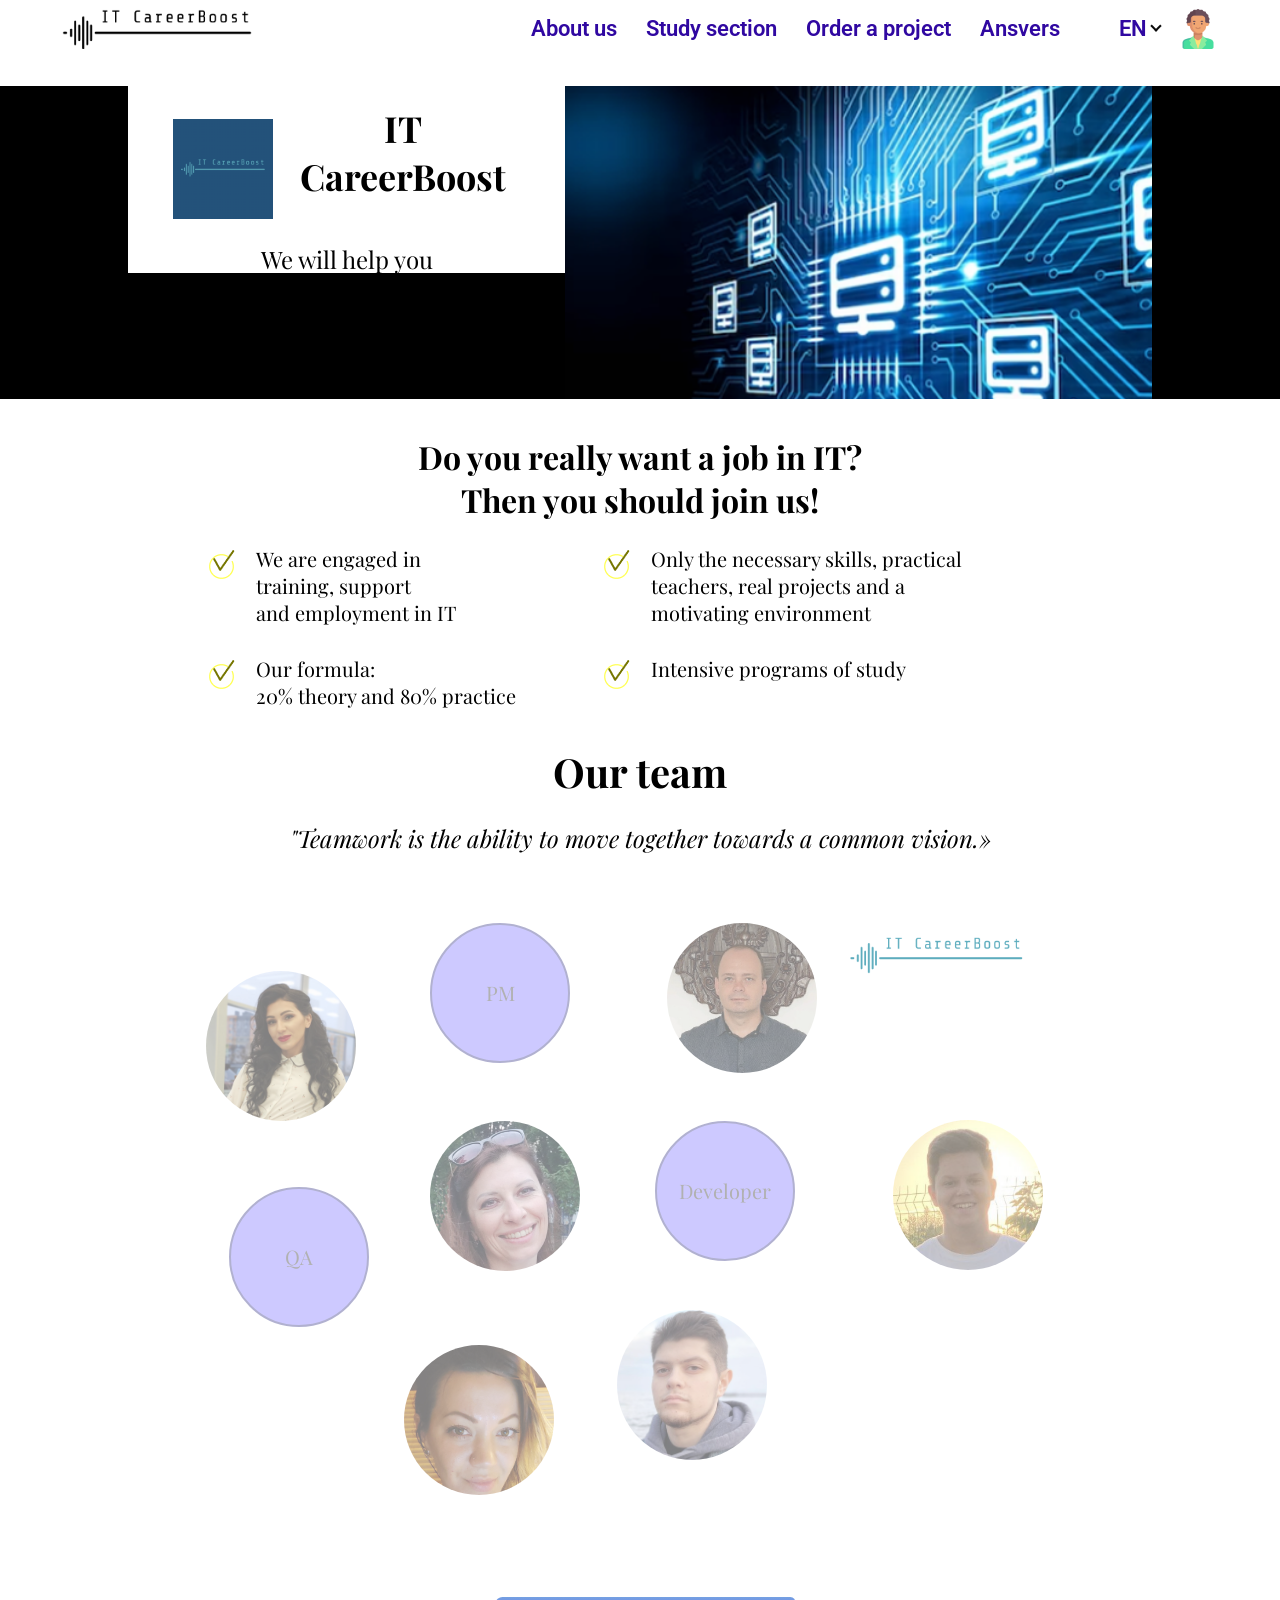
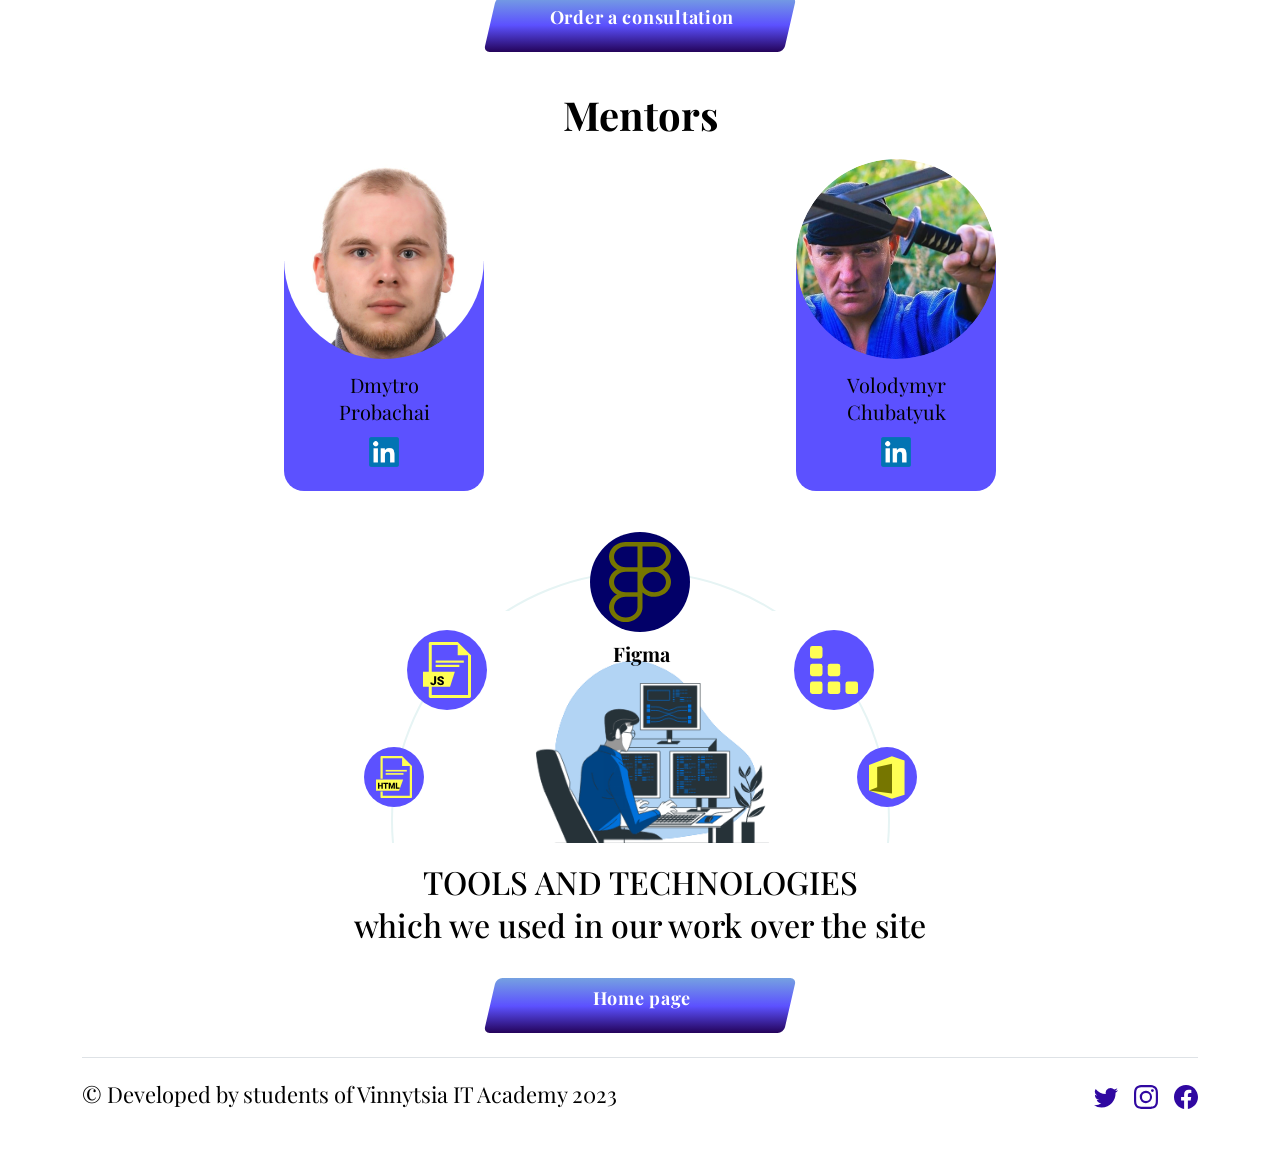
<file: developer-en.html>
<!DOCTYPE html>
<html lang="en">

<head>
    <meta charset="UTF-8">
    <meta http-equiv="X-UA-Compatible" content="IE=edge">
    <meta name="viewport" content="width=device-width, initial-scale=1.0">
    <title>It CareerBoost</title>
    <meta name="title" content="It Cluster project">
    <meta name="description"
        content="It Cluster project - об'єднуємо та готовимо ІТ команд для задоволення потреб локального ринку">
    <meta name="author" content="It Cluster project">
    <meta name="keywords" content="It, Cluster, project, ІТ, команди">
    <meta property="og:title" content="It Cluster project">
    <meta property="og:image" content="https://fromavdiivka.city">
    <meta property="og:description"
        content="It Cluster project - об'єднуємо та готовимо ІТ команд для задоволення потреб локального ринку">
    <meta property="og:type" content="website">
    <meta property="og:url" content="https://fromavdiivka.city">
    <link rel="canonical" href="https://fromavdiivka.city">
    <!-- favicon-laptop-desktop -->
    <link rel="icon" type="image/png" href="img/favicon.ico" sizes="32x32">
    <!-- favicon-mobile -->
    <link rel="icon" type="image/png" href="img/favicon.ico" sizes="16x16">
    <link rel="preconnect" href="https://fonts.googleapis.com">
    <link rel="preconnect" href="https://fonts.gstatic.com" crossorigin>
    <link
        href="https://fonts.googleapis.com/css2?family=Amatic+SC:wght@400;700&family=Open+Sans:wght@400;700&display=swap"
        rel="stylesheet">
    <link href="https://cdn.jsdelivr.net/npm/bootstrap@5.3.0/dist/css/bootstrap.min.css" rel="stylesheet"
        integrity="sha384-9ndCyUaIbzAi2FUVXJi0CjmCapSmO7SnpJef0486qhLnuZ2cdeRhO02iuK6FUUVM" crossorigin="anonymous">
    <link rel="stylesheet" href="css/developer.css">

    <link rel="preconnect" href="https://fonts.googleapis.com">
    <link rel="preconnect" href="https://fonts.gstatic.com" crossorigin>
    <link href="https://fonts.googleapis.com/css2?family=Playfair+Display&display=swap" rel="stylesheet">
    <link href="https://fonts.googleapis.com/css2?family=Montserrat&display=swap" rel="stylesheet">
    <link href="https://fonts.googleapis.com/css2?family=Playfair+Display:ital,wght@0,400;0,700;1,600&display=swap"
        rel="stylesheet">
    <link href="https://fonts.googleapis.com/css2?family=Montserrat:wght@400;600;700&display=swap" rel="stylesheet" />
    <link rel="stylesheet" href="css/animate.css">
    <link rel="stylesheet" href="css/component.css">
</head>

<body data-new-gr-c-s-check-loaded="14.1034.0" data-gr-ext-installed="">
    <main>
        <header class="header"></header>
        <!-- ----------LOGO---------- -->
        <section class="dev_logo_ALL">
            <div class="dev_logo_ALL-cont" id="header">
                <div class="dev_logo_container">
                    <div class="dev_logo_container-l">
                        <div class="dev_logo_blok">
                            <div class="dev_logo_zag-1">
                                <div class="m_logo_IT">
                                    <a href="https://itcluster.fromavdiivka.city/" target="_blank"><img
                                            src="img/logo45.png" alt="logo-IT"></a>
                                </div>
                                <span>IT CareerBoost</span>
                            </div>
                            <div class="dev_logo_zag-2">We will help you</div>
                        </div>
                        <div class="dev_anime-1"><img src="img/anume1.png" alt="anime"></div>
                    </div>
                    <div class="dev_anime-2"><img src="img/anume2.png" alt="anime"></div>
                </div>
            </div>
        </section>
        <div class="container_width">
            <!-- ----------IT---------- -->
            <section class="dev_IT_container">
                <div class="dev_IT-320">
                    <div class="dev_IT_zag wow fadeIn animated" data-wow-delay="0.2s"
                        style="visibility: visible; animation-delay: 0.2s; animation-name: fadeIn;">Do you really want a
                        job in IT? Then you should join us!</div>
                    <div class="dev_IT_container-text">
                        <div class="dev_IT_blok1">
                            <div class="dev_IT_container-text-1">
                                <div class="dev_IT_cont-t-img">
                                    <img class="wow fadeIn animated" data-wow-delay="1.2s" src="img/dev-circle.png"
                                        alt="img1"
                                        style="visibility: visible; animation-delay: 1.2s; animation-name: fadeIn;">
                                    <img class="dev_IT_cont-t-img1 wow fadeIn animated" data-wow-delay="0.9s"
                                        src="img/dev-line.png" alt="img2"
                                        style="visibility: visible; animation-delay: 0.9s; animation-name: fadeIn;">
                                </div>
                                <div class="dev_IT_cont-t-text wow fadeInLeft animated" data-wow-delay="0.5s"
                                    style="visibility: visible; animation-delay: 0.5s; animation-name: fadeInLeft;">We
                                    are engaged in <br> training, support <br> and employment in IT</div>
                            </div>
                            <div class="dev_IT_container-text-2">
                                <div class="dev_IT_cont-t-img">
                                    <img class="wow fadeIn animated" data-wow-delay="2.2s" src="img/dev-circle.png"
                                        alt="img1"
                                        style="visibility: visible; animation-delay: 2.2s; animation-name: fadeIn;">
                                    <img class="dev_IT_cont-t-img1 wow fadeIn animated" data-wow-delay="1.9s"
                                        src="img/dev-line.png" alt="img2"
                                        style="visibility: visible; animation-delay: 1.9s; animation-name: fadeIn;">
                                </div>
                                <div class="dev_IT_cont-t-text wow fadeInLeft animated" data-wow-delay="1.5s"
                                    style="visibility: visible; animation-delay: 1.5s; animation-name: fadeInLeft;">
                                    Only the necessary skills, practical teachers, real projects and a motivating
                                    environment
                                </div>
                            </div>
                        </div>
                        <div class="dev_IT_blok2">
                            <div class="dev_IT_container-text-3">
                                <div class="dev_IT_cont-t-img">
                                    <img class="wow fadeIn animated" data-wow-delay="3.2s" src="img/dev-circle.png"
                                        alt="img1"
                                        style="visibility: visible; animation-delay: 3.2s; animation-name: fadeIn;">
                                    <img class="dev_IT_cont-t-img1 wow fadeIn animated" data-wow-delay="2.9s"
                                        src="img/dev-line.png" alt="img2"
                                        style="visibility: visible; animation-delay: 2.9s; animation-name: fadeIn;">
                                </div>
                                <div class="dev_IT_cont-t-text wow fadeInLeft animated" data-wow-delay="2.5s"
                                    style="visibility: visible; animation-delay: 2.5s; animation-name: fadeInLeft;">Our
                                    formula: <br>20% theory and 80% practice</div>
                            </div>
                            <div class="dev_IT_container-text-4">
                                <div class="dev_IT_cont-t-img">
                                    <img class="wow fadeIn animated" data-wow-delay="4.2s" src="img/dev-circle.png"
                                        alt="img1"
                                        style="visibility: visible; animation-delay: 4.2s; animation-name: fadeIn;">
                                    <img class="dev_IT_cont-t-img1 wow fadeIn animated" data-wow-delay="3.9s"
                                        src="img/dev-line.png" alt="img2"
                                        style="visibility: visible; animation-delay: 3.9s; animation-name: fadeIn;">
                                </div>
                                <div class="dev_IT_cont-t-text wow fadeInLeft animated" data-wow-delay="3.5s"
                                    style="visibility: visible; animation-delay: 3.5s; animation-name: fadeInLeft;">
                                    Intensive programs of study</div>
                            </div>
                        </div>
                    </div>
                </div>
                <div class="dev_IT-1024">
                    <div class="dev_IT_zag wow fadeIn" data-wow-delay="0.2s"
                        style="visibility: visible; animation-delay: 0.2s; animation-name: fadeIn;">Do you really want a
                        job in IT? Then you should join us!</div>
                    <div class="dev_IT_container-text">
                        <div class="dev_IT_blok1">
                            <div class="dev_IT_container-text-1">
                                <div class="dev_IT_cont-t-img">
                                    <img class="wow fadeIn" data-wow-delay="1.2s" src="img/dev-circle.png" alt="img1"
                                        style="visibility: visible; animation-delay: 1.2s; animation-name: fadeIn;">
                                    <img class="dev_IT_cont-t-img1 wow fadeIn" data-wow-delay="0.9s"
                                        src="img/dev-line.png" alt="img2"
                                        style="visibility: visible; animation-delay: 0.9s; animation-name: fadeIn;">
                                </div>
                                <div class="dev_IT_cont-t-text wow fadeInLeft" data-wow-delay="0.5s"
                                    style="visibility: visible; animation-delay: 0.5s; animation-name: fadeInLeft;">We
                                    are engaged in <br>training, support <br class="">and employment in IT</div>
                            </div>
                            <div class="dev_IT_container-text-2">
                                <div class="dev_IT_cont-t-img">
                                    <img class="wow fadeIn" data-wow-delay="3.2s" src="img/dev-circle.png" alt="img1"
                                        style="visibility: visible; animation-delay: 3.2s; animation-name: fadeIn;">
                                    <img class="dev_IT_cont-t-img1 wow fadeIn" data-wow-delay="2.9s"
                                        src="img/dev-line.png" alt="img2"
                                        style="visibility: visible; animation-delay: 2.9s; animation-name: fadeIn;">
                                </div>
                                <div class="dev_IT_cont-t-text wow fadeInLeft" data-wow-delay="2.5s"
                                    style="visibility: visible; animation-delay: 2.5s; animation-name: fadeInLeft;">
                                    Only the necessary skills, practical teachers, real projects and a motivating
                                    environment
                                </div>
                            </div>
                        </div>
                        <div class="dev_IT_blok2">
                            <div class="dev_IT_container-text-3">
                                <div class="dev_IT_cont-t-img">
                                    <img class="wow fadeIn" data-wow-delay="2.2s" src="img/dev-circle.png" alt="img1"
                                        style="visibility: visible; animation-delay: 2.2s; animation-name: fadeIn;">
                                    <img class="dev_IT_cont-t-img1 wow fadeIn" data-wow-delay="1.9s"
                                        src="img/dev-line.png" alt="img2"
                                        style="visibility: visible; animation-delay: 1.9s; animation-name: fadeIn;">
                                </div>
                                <div class="dev_IT_cont-t-text wow fadeInLeft" data-wow-delay="1.5s"
                                    style="visibility: visible; animation-delay: 1.5s; animation-name: fadeInLeft;">Our
                                    formula: <br>20% theory and 80% practice</div>
                            </div>
                            <div class="dev_IT_container-text-4">
                                <div class="dev_IT_cont-t-img">
                                    <img class="wow fadeIn" data-wow-delay="4.2s" src="img/dev-circle.png" alt="img1"
                                        style="visibility: visible; animation-delay: 4.2s; animation-name: fadeIn;">
                                    <img class="dev_IT_cont-t-img1 wow fadeIn" data-wow-delay="3.9s"
                                        src="img/dev-line.png" alt="img2"
                                        style="visibility: visible; animation-delay: 3.9s; animation-name: fadeIn;">
                                </div>
                                <div class="dev_IT_cont-t-text wow fadeInLeft" data-wow-delay="3.5s"
                                    style="visibility: visible; animation-delay: 3.5s; animation-name: fadeInLeft;">
                                    Intensive programs of study</div>
                            </div>
                        </div>
                    </div>
                </div>
            </section>
            <!-- ----------TEAM---------- -->
            <section class="dev_Team_container">
                <div class="dev_Team_zag">Our team</div>
                <div class="dev_Team_zag1">"Teamwork is the ability to move together towards a common vision.»</div>
                <div class="dev_avtograf">
                    <div class="dev_Team_zag1-img"><img src="img/anume3.png" alt="anime"></div>
                </div>

                <div class="dev_Team_all dev_Team_320">
                    <div class="dev_Team_blok wow fadeInLeft animated" data-wow-delay="0.3s"
                        style="visibility: visible; animation-delay: 0.3s; animation-name: fadeInLeft;">
                        <div class="dev_Team-img"><img src="img/UliaKozachko.jpg" alt="anime"></div>
                        <div class="dev_Team-rec">
                            <div class="dev_Team-name">PM<div>Julia Kozachko</div>
                            </div>
                            <a class="dev_link" href="#" target="_blank"><img class="dev_Linkedin"
                                    src="img/dev-linkedin.png" alt="img"></a>
                        </div>
                    </div>

                    <div class="dev_Team_blok wow fadeInLeft animated" data-wow-delay="0.3s"
                        style="visibility: visible; animation-delay: 0.3s; animation-name: fadeInLeft;">
                        <div class="dev_Team-img"><img src="img/AnastasiaVoloshyna.jpg" alt="anime"></div>
                        <div class="dev_Team-rec">
                            <div class="dev_Team-name">QA engineer<div>Anastasia Voloshyna</div>
                            </div>
                            <a class="dev_link" href="https://www.linkedin.com/in/anastasiia-voloshyna-049151274/"
                                target="_blank"><img class="dev_Linkedin" src="img/dev-linkedin.png" alt="img"></a>
                        </div>
                    </div>
                    <div class="dev_Team_blok wow fadeInLeft animated" data-wow-delay="0.3s"
                        style="visibility: visible; animation-delay: 0.3s; animation-name: fadeInLeft;">
                        <div class="dev_Team-img"><img src="img/DenysYatsik.jpg" alt="anime"></div>
                        <div class="dev_Team-rec">
                            <div class="dev_Team-name">QA Engineer<div>Yatsyk Denys</div>
                            </div>
                            <a class="dev_link" href="https://www.linkedin.com/in/denys-yatsik-a21253248/"
                                target="_blank"><img class="dev_Linkedin" src="img/dev-linkedin.png" alt="img"></a>
                        </div>
                    </div>
                    <div class="dev_Team_blok wow fadeInLeft animated" data-wow-delay="0.3s"
                        style="visibility: visible; animation-delay: 0.3s; animation-name: fadeInLeft;">
                        <div class="dev_Team-img"><img src="img/KseniaBartash.jpg" alt="anime"></div>
                        <div class="dev_Team-rec">
                            <div class="dev_Team-name">Developer<div>Oksana Bartash</div>
                            </div>
                            <a class="dev_link" href="#" target="_blank"><img class="dev_Linkedin"
                                    src="img/dev-linkedin.png" alt="img"></a>
                        </div>
                    </div>
                    <div class="dev_Team_blok wow fadeInLeft animated" data-wow-delay="0.3s"
                        style="visibility: visible; animation-delay: 0.3s; animation-name: fadeInLeft;">
                        <div class="dev_Team-img"><img src="img/MaksMironov.PNG" alt="anime"></div>
                        <div class="dev_Team-rec">
                            <div class="dev_Team-name">Developer<div>Maksym Mironov</div>
                            </div>
                            <a class="dev_link" href="https://www.linkedin.com/in/maksym-myronov-38bb85284/"
                                target="_blank"><img class="dev_Linkedin" src="img/dev-linkedin.png" alt="img"></a>
                        </div>
                    </div>


                    <div class="dev_Team_blok wow fadeInLeft animated" data-wow-delay="0.3s"
                        style="visibility: visible; animation-delay: 0.3s; animation-name: fadeInLeft;">
                        <div class="dev_Team-img"><img src="img/OlexMeleshko.jpg" alt="anime"></div>
                        <div class="dev_Team-rec">
                            <div class="dev_Team-name">Developer<div>Oleksandr Meleshko</div>
                            </div>
                            <a class="dev_link" href="https://www.linkedin.com/in/alexmel83/" target="_blank"><img
                                    class="dev_Linkedin" src="img/dev-linkedin.png" alt="img"></a>
                        </div>
                    </div>
                    <div class="dev_Team_blok wow fadeInLeft animated" data-wow-delay="0.3s"
                        style="visibility: visible; animation-delay: 0.3s; animation-name: fadeInLeft;">
                        <div class="dev_Team-img"><img src="img/MaksMironov.PNG" alt="anime"></div>
                        <div class="dev_Team-rec">
                            <div class="dev_Team-name">Developer<div>Myronov Maxim</div>
                            </div>
                            <a class="dev_link" href="https://www.linkedin.com/in/maksym-myronov-38bb85284/"
                                target="_blank"><img class="dev_Linkedin" src="img/dev-linkedin.png" alt="img"></a>
                        </div>
                    </div>

                </div>

                <div class="dev_Team_all dev_Team_1024">
                    <span id="team-1" class="dev_circle-photo dev-1 wow fadeInUp" data-wow-delay="0.3s" data-href="dev"
                        style="visibility: visible; animation-delay: 0.3s; animation-name: fadeInUp; opacity: 0.5;"></span>
                    <div class="dev_Team-rec dev_Team-rec-1">
                        <div class="dev_Team-name">PM<div>Julia Kozachko</div>
                        </div>
                        <a class="dev_link1" href="#" target="_blank"><img class="dev_Linkedin"
                                src="img/dev-linkedin.png" alt="img"></a>
                    </div>
                    <span id="des" class="dev_circle-text dev-12 wow fadeInUp" data-wow-delay="0.3s"
                        style="visibility: visible; animation-delay: 0.3s; animation-name: fadeInUp;"><span>PM
                        </span></span>
                    <span id="team-2" class="dev_circle-photo dev-2 wow fadeInUp" data-wow-delay="0.3s" data-href="dev"
                        style="visibility: visible; animation-delay: 0.3s; animation-name: fadeInUp; opacity: 0.5;"></span>
                    <div class="dev_Team-rec dev_Team-rec-2">
                        <div class="dev_Team-name">Developer <br>Team Lead<div>Oleksandr Meleshko</div>
                        </div>
                        <a class="dev_link1" href="https://www.linkedin.com/in/alexmel83/" target="_blank"><img
                                class="dev_Linkedin" src="img/dev-linkedin.png" alt="img"></a>
                    </div>
                    <span id="team-3" class="dev_circle-photo dev-3 wow fadeInUp" data-wow-delay="0.3s" data-href="dev"
                        style="visibility: visible; animation-delay: 0.3s; animation-name: fadeInUp; opacity: 0.5;"></span>

                    <span id="team-4" class="dev_circle-photo dev-4 wow fadeInUp" data-wow-delay="0.3s" data-href="dev"
                        style="visibility: visible; animation-delay: 0.3s; animation-name: fadeInUp; opacity: 0.5;"></span>
                    <div class="dev_Team-rec dev_Team-rec-4">
                        <div class="dev_Team-name">Developer<div>Myronov Maxim</div>
                        </div>
                        <a class="dev_link1" href="https://www.linkedin.com/in/maksym-myronov-38bb85284/"
                            target="_blank"><img class="dev_Linkedin" src="img/dev-linkedin.png" alt="img"></a>
                    </div>
                    <span id="QA" class="dev_circle-text dev-10 wow fadeInUp" data-wow-delay="0.3s"
                        style="visibility: visible; animation-delay: 0.3s; animation-name: fadeInUp; opacity: 0.3;">QA</span>
                    <span id="team-5" class="dev_circle-photo dev-5 wow fadeInUp" data-wow-delay="0.3s" data-href="dev"
                        style="visibility: visible; animation-delay: 0.3s; animation-name: fadeInUp; opacity: 0.5;"></span>
                    <div class="dev_Team-rec dev_Team-rec-5">
                        <div class="dev_Team-name">Developer<div>Oksana Bartash</div>
                        </div>
                        <a class="dev_link1" href="#" target="_blank"><img class="dev_Linkedin"
                                src="img/dev-linkedin.png" alt="img"></a>
                    </div>
                    <span id="dev" class="dev_circle-text dev-11 wow fadeInUp" data-wow-delay="0.3s"
                        style="visibility: visible; animation-delay: 0.3s; animation-name: fadeInUp; opacity: 0.3;">Developer</span>
                    <span id="team-6" class="dev_circle-photo dev-6 wow fadeInUp" data-wow-delay="0.3s" data-href="dev"
                        style="visibility: visible; animation-delay: 0.3s; animation-name: fadeInUp; opacity: 0.5;"></span>
                    <div class="dev_Team-rec dev_Team-rec-6">
                        <div class="dev_Team-name">QA engineer<div>Anastasia Voloshyna</div>
                        </div>
                        <a class="dev_link1" href="https://www.linkedin.com/in/anastasiia-voloshyna-049151274/"
                            target="_blank"><img class="dev_Linkedin" src="img/dev-linkedin.png" alt="img"></a>
                    </div>
                    <span id="team-7" class="dev_circle-photo dev-7 wow fadeInUp" data-wow-delay="0.3s" data-href="dev"
                        value="des"
                        style="visibility: visible; animation-delay: 0.3s; animation-name: fadeInUp; opacity: 0.5;"></span>

                    <span id="team-8" class="dev_circle-photo dev-8 wow fadeInUp" data-wow-delay="0.3s" data-href="dev"
                        style="visibility: visible; animation-delay: 0.3s; animation-name: fadeInUp; opacity: 0.5;"></span>
                    <div class="dev_Team-rec dev_Team-rec-8">
                        <div class="dev_Team-name">QA Engineer<div>Yatsyk Denys</div>
                        </div>
                        <a class="dev_link1" href="https://www.linkedin.com/in/denys-yatsik-a21253248/"
                            target="_blank"><img class="dev_Linkedin" src="img/dev-linkedin.png" alt="img"></a>
                    </div>
                    <span id="team-9" class="dev_circle-photo dev-9 wow fadeInUp" data-wow-delay="0.3s" data-href="dev"
                        style="visibility: visible; animation-delay: 0.3s; animation-name: fadeInUp; opacity: 0.5;"></span>
                    <div class="dev_Team-rec dev_Team-rec-9">
                        <div class="dev_Team-name">Developer<div>Maksym Mironov</div>
                        </div>
                        <a class="dev_link1" href="https://www.linkedin.com/in/denys-yatsik-a21253248/"
                            target="_blank"><img class="dev_Linkedin" src="img/dev-linkedin.png" alt="img"></a>
                    </div>
                </div>

                <div class="dev_Team_button_all">
                    <a class="button_Team_dev .btn-primary get-offer"
                        href="https://docs.google.com/forms/d/e/1FAIpQLSfHnq7BpNh56usPNMw54poaw5nve-sEINkJo6DNdstXqQPwTw/viewform"
                        target="_blank">
                        <p>Order a consultation</p>
                    </a>
                </div>
            </section>
            <!-- ----------MENTOR---------- -->
            <section class="dev_Mentor_container">
                <div class="dev_Mentor_zag">Mentors</div>

                <div class="dev_Mentor_All Mentor_1024">

                    <div class="dev_Mentor_blok">
                        <div class="dev_Mentor-img"><img src="img/DmitroProbachay.jpg" alt="anime"></div>
                        <div class="dev_Mentor-rec">
                            <div class="dev_Mentor-name">Dmytro Probachai</div>
                            <a class="dev_link" href="#" target="_blank"><img class="dev_Linkedin"
                                    src="img/LinkedIn_logo_initials.png" alt="img"></a>
                        </div>
                    </div>
                    <div class="dev_Mentor_blok">
                        <div class="dev_Mentor-img"><img src="img/Vova.png" alt="anime"></div>
                        <div class="dev_Mentor-rec">
                            <div class="dev_Mentor-name">Volodymyr Chubatyuk</div>
                            <a class="dev_link" href="https://www.linkedin.com/in/volodymyr-chubatiuk-9594702b/"
                                target="_blank"><img class="dev_Linkedin" src="img/LinkedIn_logo_initials.png"
                                    alt="img"></a>
                        </div>
                    </div>

                </div>

            </section>
            <!-- ----------TEXNO---------- -->
            <section class="dev_Texno">
                <div class="dev_tehno-all">
                    <span id="devTeh1" class="dev_tehno_bl-all dev_tehno_bl-1 -none"
                        style="margin-top: 360px; margin-left: 710px;"><img src="img/T1.svg" alt="t-1"></span>
                    <span id="devTeh2" class="dev_tehno_bl-all dev_tehno_bl-2 -none"
                        style="margin-top: 440px; margin-left: 600px;"><img src="img/T2.svg" alt="t-2"></span>
                    <span id="devTeh3" class="dev_tehno_bl-all dev_tehno_bl-3 -none"
                        style="margin-top: 440px; margin-left: 360px;"><img src="img/T3.svg" alt="t-3"></span>
                    <span id="devTeh4" class="dev_tehno_bl-all dev_tehno_bl-4 -none"
                        style="margin-top: 360px; margin-left: 260px;"><img src="img/T4.svg" alt="t-4"></span>
                    <span id="devTeh5" class="dev_tehno_bl-all dev_tehno_bl-5"
                        style="margin-top: 215px; margin-left: 236px;"><img src="img/T5.svg" alt="t-5"></span>
                    <span id="devTeh6" class="dev_tehno_bl-all dev_tehno_bl-6 -prev"
                        style="margin-top: 98px; margin-left: 279px;"><img src="img/T6.svg" alt="t-6"></span>
                    <span id="devTeh7" class="dev_tehno_bl-all dev_tehno_bl-7 -active"
                        style="margin-top: 0px; margin-left: 462px;"><img src="img/T7-active.svg" alt="t-7"></span>
                    <span id="devTeh8" class="dev_tehno_bl-all dev_tehno_bl-8 -next"
                        style="margin-top: 98px; margin-left: 666px;"><img src="img/T8.svg" alt="t-8"></span>
                    <span id="devTeh9" class="dev_tehno_bl-all dev_tehno_bl-9"
                        style="margin-top: 215px; margin-left: 729px;"><img src="img/T9.svg" alt="t-9"></span>
                </div>
                <div class="dev_texno_circle">
                    <span class="dev_texno_text-all -active">Figma</span>
                    <div class="dev_texno_anime"><img src="img/dev-anime-3.1.gif" alt="anime"></div>
                </div>
            </section>
            <!-- ----------TEXNO zag---------- -->
            <section class="dev_tehno_zag">
                <div class="dev_tehno_zag-text">TOOLS AND TECHNOLOGIES <br>which we used in our work <span
                        class="dev_tehno_zag-text-span">over the site</span></div>
            </section>
            <section class="dev_button_all .btn-primary">
                <a class="button_dev get-offer" href="index.html">
                    <p>Home page</p>
                </a>
            </section>
        </div>
        <div class="container">
            <footer class="footer"></footer>
        </div>
    </main>

    <script src="js/wow.min.js"></script>
    <script>new WOW().init();</script>
    <script src="https://code.jquery.com/jquery-3.6.0.min.js"></script>
    <script src="https://cdn.jsdelivr.net/npm/bootstrap@5.3.0/dist/js/bootstrap.bundle.min.js"
        integrity="sha384-geWF76RCwLtnZ8qwWowPQNguL3RmwHVBC9FhGdlKrxdiJJigb/j/68SIy3Te4Bkz"
        crossorigin="anonymous"></script>
    <script defer="" src="js/developer.js"></script>
    <script src="js/component.js"></script>



</body>

</html>
</file>
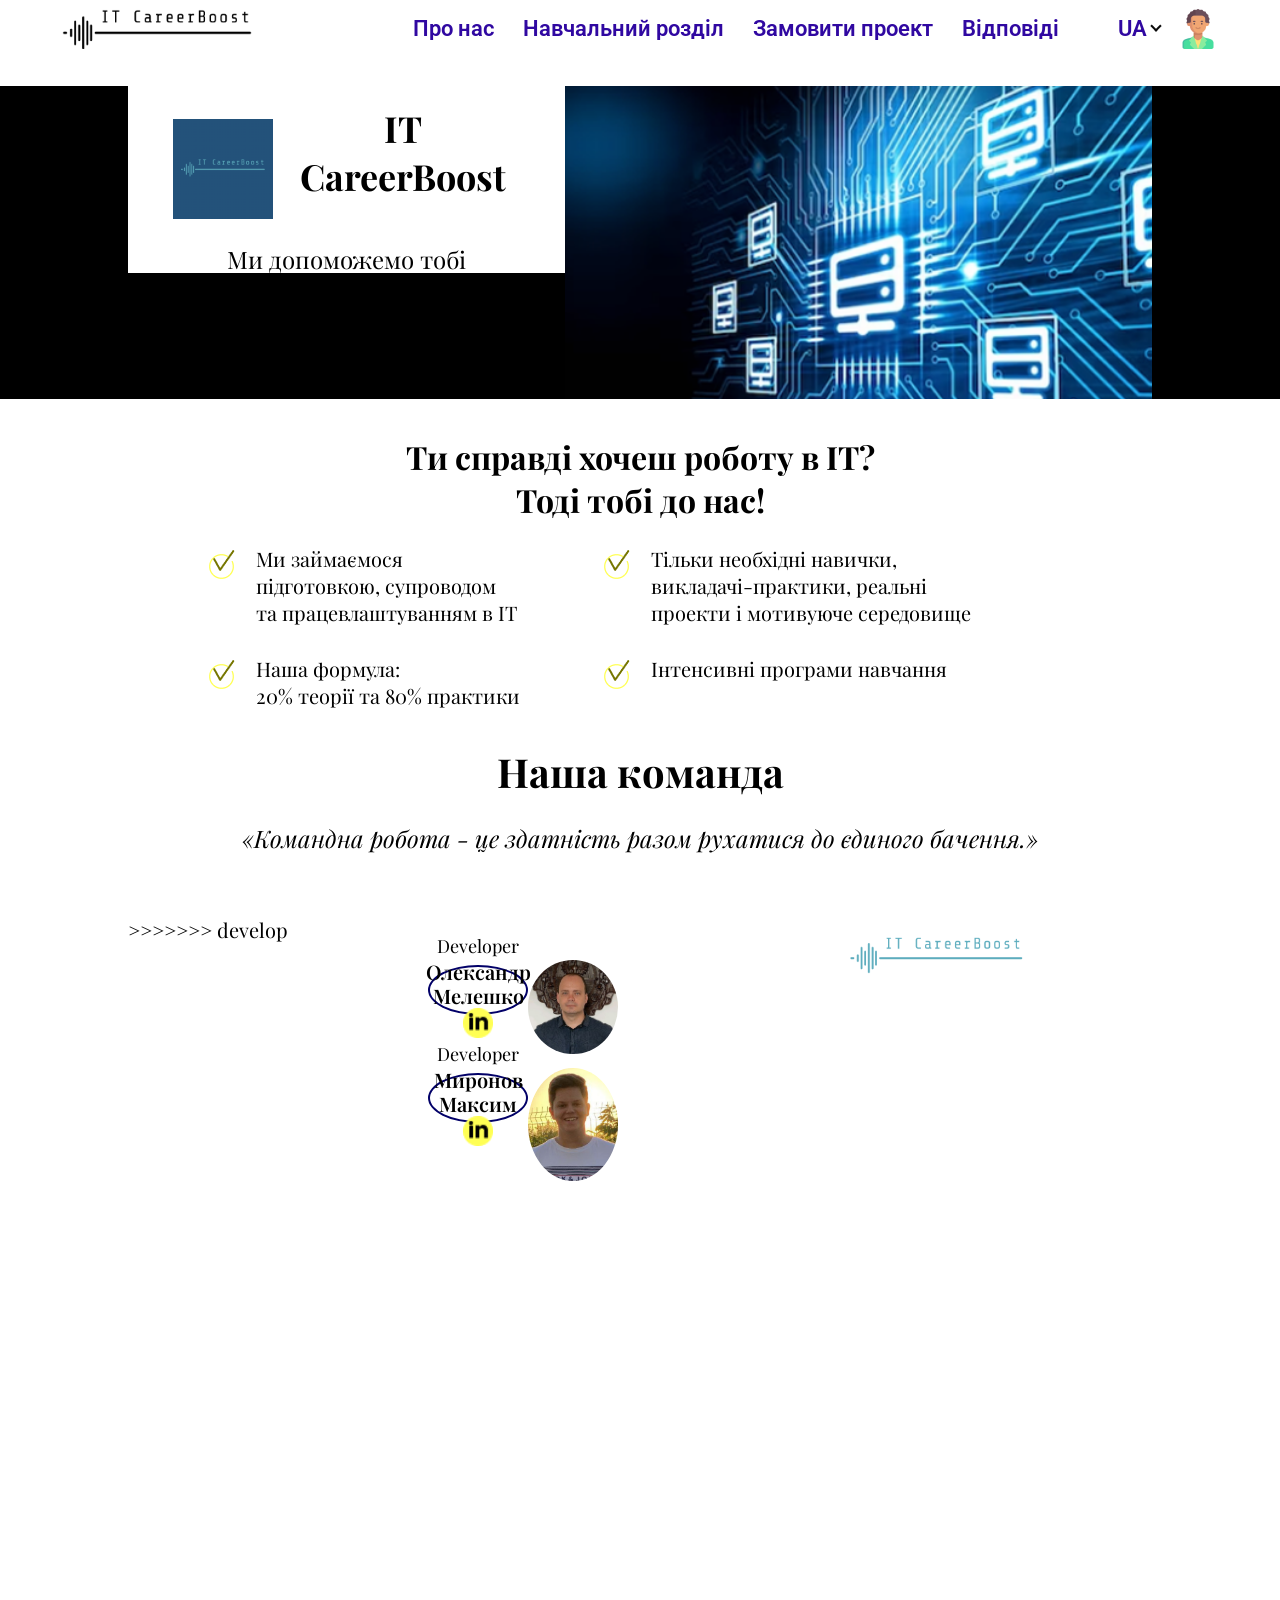
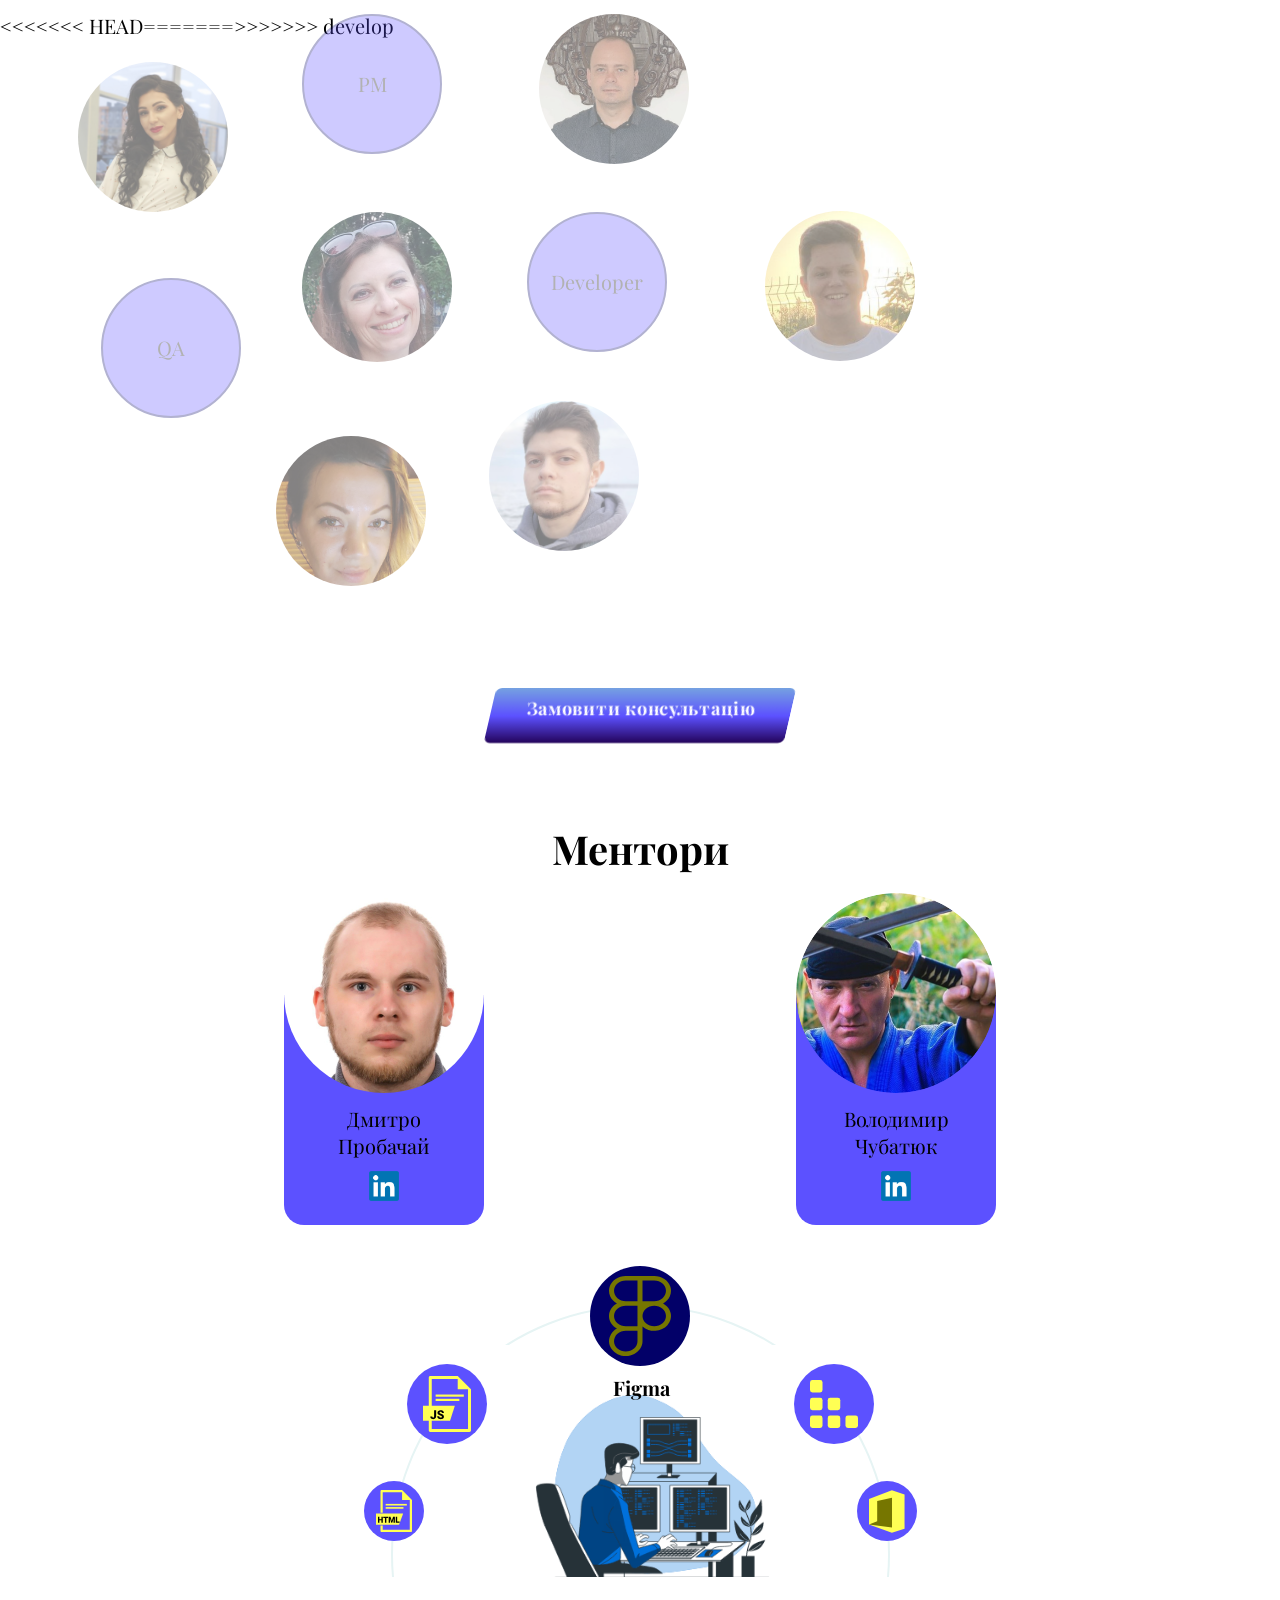
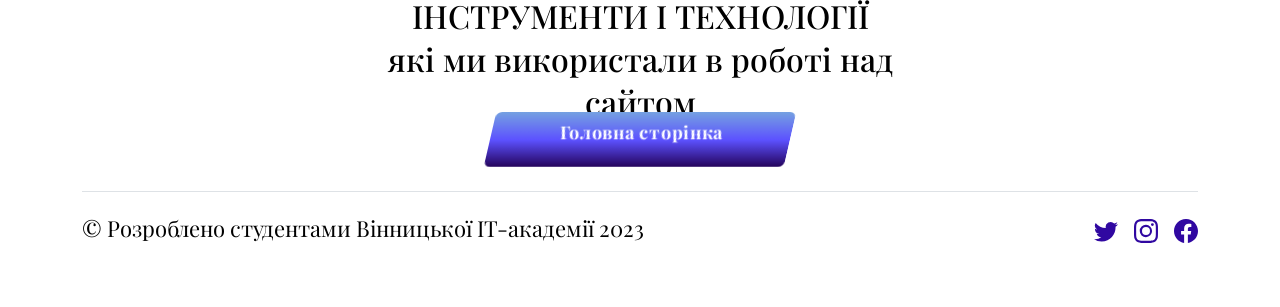
<file: developer.html>
<!DOCTYPE html>
<html lang="en">

<head>
    <meta charset="UTF-8">
    <meta http-equiv="X-UA-Compatible" content="IE=edge">
    <meta name="viewport" content="width=device-width, initial-scale=1.0">
    <title>It CareerBoost</title>
    <meta name="title" content="It Cluster project">
    <meta name="description"
        content="It Cluster project - об'єднуємо та готовимо ІТ команд для задоволення потреб локального ринку">
    <meta name="author" content="It Cluster project">
    <meta name="keywords" content="It, Cluster, project, ІТ, команди">
    <meta property="og:title" content="It Cluster project">
    <meta property="og:image" content="https://fromavdiivka.city">
    <meta property="og:description"
        content="It Cluster project - об'єднуємо та готовимо ІТ команд для задоволення потреб локального ринку">
    <meta property="og:type" content="website">
    <meta property="og:url" content="https://fromavdiivka.city">
    <link rel="canonical" href="https://fromavdiivka.city">
    <!-- favicon-laptop-desktop -->
    <link rel="icon" type="image/png" href="img/favicon.ico" sizes="32x32">
    <!-- favicon-mobile -->
    <link rel="icon" type="image/png" href="img/favicon.ico" sizes="16x16">
    <link rel="preconnect" href="https://fonts.googleapis.com">
    <link rel="preconnect" href="https://fonts.gstatic.com" crossorigin>
    <link
        href="https://fonts.googleapis.com/css2?family=Amatic+SC:wght@400;700&family=Open+Sans:wght@400;700&display=swap"
        rel="stylesheet">
    <link href="https://cdn.jsdelivr.net/npm/bootstrap@5.3.0/dist/css/bootstrap.min.css" rel="stylesheet"
        integrity="sha384-9ndCyUaIbzAi2FUVXJi0CjmCapSmO7SnpJef0486qhLnuZ2cdeRhO02iuK6FUUVM" crossorigin="anonymous">
    <link rel="stylesheet" href="css/developer.css">

    <link rel="preconnect" href="https://fonts.googleapis.com">
    <link rel="preconnect" href="https://fonts.gstatic.com" crossorigin>
    <link href="https://fonts.googleapis.com/css2?family=Playfair+Display&display=swap" rel="stylesheet">
    <link href="https://fonts.googleapis.com/css2?family=Montserrat&display=swap" rel="stylesheet">
    <link href="https://fonts.googleapis.com/css2?family=Playfair+Display:ital,wght@0,400;0,700;1,600&display=swap"
        rel="stylesheet">
    <link href="https://fonts.googleapis.com/css2?family=Montserrat:wght@400;600;700&display=swap" rel="stylesheet" />
    <link rel="stylesheet" href="css/animate.css">
    <link rel="stylesheet" href="css/component.css">
</head>

<body data-new-gr-c-s-check-loaded="14.1034.0" data-gr-ext-installed="">
    <main>
        <header class="header"></header>
        <!-- ----------LOGO---------- -->
        <section class="dev_logo_ALL">
            <div class="dev_logo_ALL-cont" id="header">
                <div class="dev_logo_container">
                    <div class="dev_logo_container-l">
                        <div class="dev_logo_blok">
                            <div class="dev_logo_zag-1">
                                <div class="m_logo_IT">
                                    <a href="https://itcluster.fromavdiivka.city/" target="_blank"><img
                                            src="img/logo45.png" alt="logo-IT"></a>
                                </div>
                                <span>IT CareerBoost</span>
                            </div>
                            <div class="dev_logo_zag-2">Ми допоможемо тобі</div>
                        </div>
                        <div class="dev_anime-1"><img src="img/anume1.png" alt="anime"></div>
                    </div>
                    <div class="dev_anime-2"><img src="img/anume2.png" alt="anime"></div>
                </div>
            </div>
        </section>
        <div class="container_width">
            <!-- ----------IT---------- -->
            <section class="dev_IT_container">
                <div class="dev_IT-320">
                    <div class="dev_IT_zag wow fadeIn animated" data-wow-delay="0.2s"
                        style="visibility: visible; animation-delay: 0.2s; animation-name: fadeIn;">Ти справді хочеш
                        роботу в ІТ? Тоді тобі до нас!</div>
                    <div class="dev_IT_container-text">
                        <div class="dev_IT_blok1">
                            <div class="dev_IT_container-text-1">
                                <div class="dev_IT_cont-t-img">
                                    <img class="wow fadeIn animated" data-wow-delay="1.2s" src="img/dev-circle.png"
                                        alt="img1"
                                        style="visibility: visible; animation-delay: 1.2s; animation-name: fadeIn;">
                                    <img class="dev_IT_cont-t-img1 wow fadeIn animated" data-wow-delay="0.9s"
                                        src="img/dev-line.png" alt="img2"
                                        style="visibility: visible; animation-delay: 0.9s; animation-name: fadeIn;">
                                </div>
                                <div class="dev_IT_cont-t-text wow fadeInLeft animated" data-wow-delay="0.5s"
                                    style="visibility: visible; animation-delay: 0.5s; animation-name: fadeInLeft;">Ми
                                    займаємося <br>підготовкою, супроводом <br>та працевлаштуванням в ІТ</div>
                            </div>
                            <div class="dev_IT_container-text-2">
                                <div class="dev_IT_cont-t-img">
                                    <img class="wow fadeIn animated" data-wow-delay="2.2s" src="img/dev-circle.png"
                                        alt="img1"
                                        style="visibility: visible; animation-delay: 2.2s; animation-name: fadeIn;">
                                    <img class="dev_IT_cont-t-img1 wow fadeIn animated" data-wow-delay="1.9s"
                                        src="img/dev-line.png" alt="img2"
                                        style="visibility: visible; animation-delay: 1.9s; animation-name: fadeIn;">
                                </div>
                                <div class="dev_IT_cont-t-text wow fadeInLeft animated" data-wow-delay="1.5s"
                                    style="visibility: visible; animation-delay: 1.5s; animation-name: fadeInLeft;">
                                    Тільки необхідні навички, викладачі-практики, реальні проекти і мотивуюче середовище
                                </div>
                            </div>
                        </div>
                        <div class="dev_IT_blok2">
                            <div class="dev_IT_container-text-3">
                                <div class="dev_IT_cont-t-img">
                                    <img class="wow fadeIn animated" data-wow-delay="3.2s" src="img/dev-circle.png"
                                        alt="img1"
                                        style="visibility: visible; animation-delay: 3.2s; animation-name: fadeIn;">
                                    <img class="dev_IT_cont-t-img1 wow fadeIn animated" data-wow-delay="2.9s"
                                        src="img/dev-line.png" alt="img2"
                                        style="visibility: visible; animation-delay: 2.9s; animation-name: fadeIn;">
                                </div>
                                <div class="dev_IT_cont-t-text wow fadeInLeft animated" data-wow-delay="2.5s"
                                    style="visibility: visible; animation-delay: 2.5s; animation-name: fadeInLeft;">Наша
                                    формула: <br>20% теорії та 80% практики</div>
                            </div>
                            <div class="dev_IT_container-text-4">
                                <div class="dev_IT_cont-t-img">
                                    <img class="wow fadeIn animated" data-wow-delay="4.2s" src="img/dev-circle.png"
                                        alt="img1"
                                        style="visibility: visible; animation-delay: 4.2s; animation-name: fadeIn;">
                                    <img class="dev_IT_cont-t-img1 wow fadeIn animated" data-wow-delay="3.9s"
                                        src="img/dev-line.png" alt="img2"
                                        style="visibility: visible; animation-delay: 3.9s; animation-name: fadeIn;">
                                </div>
                                <div class="dev_IT_cont-t-text wow fadeInLeft animated" data-wow-delay="3.5s"
                                    style="visibility: visible; animation-delay: 3.5s; animation-name: fadeInLeft;">
                                    Інтенсивні програми навчання</div>
                            </div>
                        </div>
                    </div>
                </div>
                <div class="dev_IT-1024">
                    <div class="dev_IT_zag wow fadeIn" data-wow-delay="0.2s"
                        style="visibility: visible; animation-delay: 0.2s; animation-name: fadeIn;">Ти справді хочеш
                        роботу в ІТ? Тоді тобі до нас!</div>
                    <div class="dev_IT_container-text">
                        <div class="dev_IT_blok1">
                            <div class="dev_IT_container-text-1">
                                <div class="dev_IT_cont-t-img">
                                    <img class="wow fadeIn" data-wow-delay="1.2s" src="img/dev-circle.png" alt="img1"
                                        style="visibility: visible; animation-delay: 1.2s; animation-name: fadeIn;">
                                    <img class="dev_IT_cont-t-img1 wow fadeIn" data-wow-delay="0.9s"
                                        src="img/dev-line.png" alt="img2"
                                        style="visibility: visible; animation-delay: 0.9s; animation-name: fadeIn;">
                                </div>
                                <div class="dev_IT_cont-t-text wow fadeInLeft" data-wow-delay="0.5s"
                                    style="visibility: visible; animation-delay: 0.5s; animation-name: fadeInLeft;">Ми
                                    займаємося <br>підготовкою, супроводом <br class="">та працевлаштуванням в ІТ</div>
                            </div>
                            <div class="dev_IT_container-text-2">
                                <div class="dev_IT_cont-t-img">
                                    <img class="wow fadeIn" data-wow-delay="3.2s" src="img/dev-circle.png" alt="img1"
                                        style="visibility: visible; animation-delay: 3.2s; animation-name: fadeIn;">
                                    <img class="dev_IT_cont-t-img1 wow fadeIn" data-wow-delay="2.9s"
                                        src="img/dev-line.png" alt="img2"
                                        style="visibility: visible; animation-delay: 2.9s; animation-name: fadeIn;">
                                </div>
                                <div class="dev_IT_cont-t-text wow fadeInLeft" data-wow-delay="2.5s"
                                    style="visibility: visible; animation-delay: 2.5s; animation-name: fadeInLeft;">
                                    Тільки необхідні навички, викладачі-практики, реальні проекти і мотивуюче середовище
                                </div>
                            </div>
                        </div>
                        <div class="dev_IT_blok2">
                            <div class="dev_IT_container-text-3">
                                <div class="dev_IT_cont-t-img">
                                    <img class="wow fadeIn" data-wow-delay="2.2s" src="img/dev-circle.png" alt="img1"
                                        style="visibility: visible; animation-delay: 2.2s; animation-name: fadeIn;">
                                    <img class="dev_IT_cont-t-img1 wow fadeIn" data-wow-delay="1.9s"
                                        src="img/dev-line.png" alt="img2"
                                        style="visibility: visible; animation-delay: 1.9s; animation-name: fadeIn;">
                                </div>
                                <div class="dev_IT_cont-t-text wow fadeInLeft" data-wow-delay="1.5s"
                                    style="visibility: visible; animation-delay: 1.5s; animation-name: fadeInLeft;">Наша
                                    формула: <br>20% теорії та 80% практики</div>
                            </div>
                            <div class="dev_IT_container-text-4">
                                <div class="dev_IT_cont-t-img">
                                    <img class="wow fadeIn" data-wow-delay="4.2s" src="img/dev-circle.png" alt="img1"
                                        style="visibility: visible; animation-delay: 4.2s; animation-name: fadeIn;">
                                    <img class="dev_IT_cont-t-img1 wow fadeIn" data-wow-delay="3.9s"
                                        src="img/dev-line.png" alt="img2"
                                        style="visibility: visible; animation-delay: 3.9s; animation-name: fadeIn;">
                                </div>
                                <div class="dev_IT_cont-t-text wow fadeInLeft" data-wow-delay="3.5s"
                                    style="visibility: visible; animation-delay: 3.5s; animation-name: fadeInLeft;">
                                    Інтенсивні програми навчання</div>
                            </div>
                        </div>
                    </div>
                </div>
            </section>
            <!-- ----------TEAM---------- -->
            <section class="dev_Team_container">
                <div class="dev_Team_zag">Наша команда</div>
                <div class="dev_Team_zag1">«Командна робота - це здатність разом рухатися до єдиного бачення.»</div>
                <div class="dev_avtograf">
                    <div class="dev_Team_zag1-img"><img src="img/anume3.png" alt="anime"></div>
                </div>

                <div class="dev_Team_all dev_Team_320">
                    <div class="dev_Team_blok wow fadeInLeft animated" data-wow-delay="0.3s"
                        style="visibility: visible; animation-delay: 0.3s; animation-name: fadeInLeft;">
                        <div class="dev_Team-img"><img src="img/UliaKozachko.jpg" alt="anime"></div>
                        <div class="dev_Team-rec">
                            <div class="dev_Team-name">PM<div>Козачко Юлія</div>
                            </div>
                            <a class="dev_link" href="#" target="_blank"><img class="dev_Linkedin"
                                    src="img/dev-linkedin.png" alt="img"></a>
                        </div>
                    </div>

                    <div class="dev_Team_blok wow fadeInLeft animated" data-wow-delay="0.3s"
                        style="visibility: visible; animation-delay: 0.3s; animation-name: fadeInLeft;">
                        <div class="dev_Team-img"><img src="img/AnastasiaVoloshyna.jpg" alt="anime"></div>
                        <div class="dev_Team-rec">
                            <div class="dev_Team-name">QA engineer<div>Волошина Анастасія</div>
                            </div>
                            <a class="dev_link" href="https://www.linkedin.com/in/anastasiia-voloshyna-049151274/"
                                target="_blank"><img class="dev_Linkedin" src="img/dev-linkedin.png" alt="img"></a>
                        </div>
                    </div>
                    <div class="dev_Team_blok wow fadeInLeft animated" data-wow-delay="0.3s"
                        style="visibility: visible; animation-delay: 0.3s; animation-name: fadeInLeft;">
                        <div class="dev_Team-img"><img src="img/DenysYatsik.jpg" alt="anime"></div>
                        <div class="dev_Team-rec">
                            <div class="dev_Team-name">QA Engineer<div>Яцик Денис</div>
                            </div>
                            <a class="dev_link" href="https://www.linkedin.com/in/denys-yatsik-a21253248/"
                                target="_blank"><img class="dev_Linkedin" src="img/dev-linkedin.png" alt="img"></a>
                        </div>
                    </div>
                    <div class="dev_Team_blok wow fadeInLeft animated" data-wow-delay="0.3s"
                        style="visibility: visible; animation-delay: 0.3s; animation-name: fadeInLeft;">
                        <div class="dev_Team-img"><img src="img/KseniaBartash.jpg" alt="anime"></div>
                        <div class="dev_Team-rec">
                            <div class="dev_Team-name">Developer<div>Оксана Барташ</div>
                            </div>
                            <a class="dev_link" href="#" target="_blank"><img class="dev_Linkedin"
                                    src="img/dev-linkedin.png" alt="img"></a>
                        </div>
                    </div>
                    <div class="dev_Team_blok wow fadeInLeft animated" data-wow-delay="0.3s" <<<<<<< HEAD
                        style="visibility: visible; animation-delay: 0.3s; animation-name: fadeInLeft;">
                        <div class="dev_Team-img"><img src="img/MaksMironov.PNG" alt="anime"></div>
                        <div class="dev_Team-rec">
                            <div class="dev_Team-name">Developer<div>Максим Миронов</div>
                            </div>
                            <a class="dev_link" href="https://www.linkedin.com/in/maksym-myronov-38bb85284/"
                                target="_blank"><img class="dev_Linkedin" src="img/dev-linkedin.png" alt="img"></a>
                        </div>
                    </div>
                    =======
                    style="visibility: visible; animation-delay: 0.3s; animation-name: fadeInLeft;">
                    <div class="dev_Team-img"><img src="img/MaksMironov.PNG" alt="anime"></div>
                    <div class="dev_Team-rec">
                        <div class="dev_Team-name">Developer<div>Максим Миронов</div>
                        </div>
                        <a class="dev_link" href="https://www.linkedin.com/in/maksym-myronov-38bb85284/"
                            target="_blank"><img class="dev_Linkedin" src="img/dev-linkedin.png" alt="img"></a>
                    </div>
                </div>
                >>>>>>> develop


                <div class="dev_Team_blok wow fadeInLeft animated" data-wow-delay="0.3s"
                    style="visibility: visible; animation-delay: 0.3s; animation-name: fadeInLeft;">
                    <div class="dev_Team-img"><img src="img/OlexMeleshko.jpg" alt="anime"></div>
                    <div class="dev_Team-rec">
                        <div class="dev_Team-name">Developer<div>Олександр Мелешко</div>
                        </div>
                        <a class="dev_link" href="https://www.linkedin.com/in/alexmel83/" target="_blank"><img
                                class="dev_Linkedin" src="img/dev-linkedin.png" alt="img"></a>
                    </div>
                </div>
                <div class="dev_Team_blok wow fadeInLeft animated" data-wow-delay="0.3s"
                    style="visibility: visible; animation-delay: 0.3s; animation-name: fadeInLeft;">
                    <div class="dev_Team-img"><img src="img/MaksMironov.PNG" alt="anime"></div>
                    <div class="dev_Team-rec">
                        <div class="dev_Team-name">Developer<div>Миронов Максим</div>
                        </div>
                        <a class="dev_link" href="https://www.linkedin.com/in/maksym-myronov-38bb85284/"
                            target="_blank"><img class="dev_Linkedin" src="img/dev-linkedin.png" alt="img"></a>
                    </div>
                </div>

        </div>

        <div class="dev_Team_all dev_Team_1024">
            <span id="team-1" class="dev_circle-photo dev-1 wow fadeInUp" data-wow-delay="0.3s" data-href="dev"
                style="visibility: visible; animation-delay: 0.3s; animation-name: fadeInUp; opacity: 0.5;"></span>
            <div class="dev_Team-rec dev_Team-rec-1">
                <div class="dev_Team-name">PM<div>Козачко Юлія</div>
                </div>
                <a class="dev_link1" href="#" target="_blank"><img class="dev_Linkedin" src="img/dev-linkedin.png"
                        alt="img"></a>
            </div>
            <span id="des" class="dev_circle-text dev-12 wow fadeInUp" data-wow-delay="0.3s"
                style="visibility: visible; animation-delay: 0.3s; animation-name: fadeInUp;"><span>PM
                </span></span>
            <span id="team-2" class="dev_circle-photo dev-2 wow fadeInUp" data-wow-delay="0.3s" data-href="dev"
                style="visibility: visible; animation-delay: 0.3s; animation-name: fadeInUp; opacity: 0.5;"></span>
            <div class="dev_Team-rec dev_Team-rec-2">
                <div class="dev_Team-name">Developer <br>Team Lead<div>Олександр Мелешко</div>
                </div>
                <a class="dev_link1" href="https://www.linkedin.com/in/alexmel83/" target="_blank"><img
                        class="dev_Linkedin" src="img/dev-linkedin.png" alt="img"></a>
            </div>
            <span id="team-3" class="dev_circle-photo dev-3 wow fadeInUp" data-wow-delay="0.3s" data-href="dev"
                style="visibility: visible; animation-delay: 0.3s; animation-name: fadeInUp; opacity: 0.5;"></span>

            <span id="team-4" class="dev_circle-photo dev-4 wow fadeInUp" data-wow-delay="0.3s" data-href="dev"
                style="visibility: visible; animation-delay: 0.3s; animation-name: fadeInUp; opacity: 0.5;"></span>
            <div class="dev_Team-rec dev_Team-rec-4">
                <div class="dev_Team-name">Developer<div>Миронов Максим</div>
                </div>
                <a class="dev_link1" href="https://www.linkedin.com/in/maksym-myronov-38bb85284/" target="_blank"><img
                        class="dev_Linkedin" src="img/dev-linkedin.png" alt="img"></a>
            </div>
            <span id="QA" class="dev_circle-text dev-10 wow fadeInUp" data-wow-delay="0.3s"
                style="visibility: visible; animation-delay: 0.3s; animation-name: fadeInUp; opacity: 0.3;">QA</span>
            <span id="team-5" class="dev_circle-photo dev-5 wow fadeInUp" data-wow-delay="0.3s" data-href="dev"
                style="visibility: visible; animation-delay: 0.3s; animation-name: fadeInUp; opacity: 0.5;"></span>
            <div class="dev_Team-rec dev_Team-rec-5">
                <div class="dev_Team-name">Developer<div>Оксана Барташ</div>
                </div>
                <a class="dev_link1" href="#" target="_blank"><img class="dev_Linkedin" src="img/dev-linkedin.png"
                        alt="img"></a>
            </div>
            <span id="dev" class="dev_circle-text dev-11 wow fadeInUp" data-wow-delay="0.3s"
                style="visibility: visible; animation-delay: 0.3s; animation-name: fadeInUp; opacity: 0.3;">Developer</span>
            <span id="team-6" class="dev_circle-photo dev-6 wow fadeInUp" data-wow-delay="0.3s" data-href="dev"
                style="visibility: visible; animation-delay: 0.3s; animation-name: fadeInUp; opacity: 0.5;"></span>
            <div class="dev_Team-rec dev_Team-rec-6">
                <div class="dev_Team-name">QA engineer<div>Волошина Анастасія</div>
                </div>
                <a class="dev_link1" href="https://www.linkedin.com/in/anastasiia-voloshyna-049151274/"
                    target="_blank"><img class="dev_Linkedin" src="img/dev-linkedin.png" alt="img"></a>
            </div>
            <span id="team-7" class="dev_circle-photo dev-7 wow fadeInUp" data-wow-delay="0.3s" data-href="dev"
                value="des"
                style="visibility: visible; animation-delay: 0.3s; animation-name: fadeInUp; opacity: 0.5;"></span>

            <span id="team-8" class="dev_circle-photo dev-8 wow fadeInUp" data-wow-delay="0.3s" data-href="dev"
                style="visibility: visible; animation-delay: 0.3s; animation-name: fadeInUp; opacity: 0.5;"></span>
            <div class="dev_Team-rec dev_Team-rec-8">
                <div class="dev_Team-name">QA Engineer<div>Яцик Денис</div>
                </div>
                <a class="dev_link1" href="https://www.linkedin.com/in/denys-yatsik-a21253248/" target="_blank"><img
                        class="dev_Linkedin" src="img/dev-linkedin.png" alt="img"></a>
            </div>
            <span id="team-9" class="dev_circle-photo dev-9 wow fadeInUp" data-wow-delay="0.3s" data-href="dev"
                style="visibility: visible; animation-delay: 0.3s; animation-name: fadeInUp; opacity: 0.5;"></span>
            <<<<<<< HEAD <div class="dev_Team-rec dev_Team-rec-9">
                <div class="dev_Team-name">Developer<div>Максим Миронов</div>
                </div>
                <a class="dev_link1" href="https://www.linkedin.com/in/denys-yatsik-a21253248/" target="_blank"><img
                        class="dev_Linkedin" src="img/dev-linkedin.png" alt="img"></a>
        </div>
        =======
        <div class="dev_Team-rec dev_Team-rec-9">
            <div class="dev_Team-name">Developer<div>Максим Миронов</div>
            </div>
            <a class="dev_link1" href="https://www.linkedin.com/in/denys-yatsik-a21253248/" target="_blank"><img
                    class="dev_Linkedin" src="img/dev-linkedin.png" alt="img"></a>
        </div>
        >>>>>>> develop
        </div>

        <div class="dev_Team_button_all">
            <a class="button_Team_dev .btn-primary get-offer"
                href="https://docs.google.com/forms/d/e/1FAIpQLSfHnq7BpNh56usPNMw54poaw5nve-sEINkJo6DNdstXqQPwTw/viewform"
                target="_blank">
                <p>Замовити консультацію</p>
            </a>
        </div>
        </section>
        <!-- ----------MENTOR---------- -->
        <section class="dev_Mentor_container">
            <div class="dev_Mentor_zag">Ментори</div>

            <div class="dev_Mentor_All Mentor_1024">

                <div class="dev_Mentor_blok">
                    <div class="dev_Mentor-img"><img src="img/DmitroProbachay.jpg" alt="anime"></div>
                    <div class="dev_Mentor-rec">
                        <div class="dev_Mentor-name">Дмитро Пробачай</div>
                        <a class="dev_link" href="#" target="_blank"><img class="dev_Linkedin"
                                src="img/LinkedIn_logo_initials.png" alt="img"></a>
                    </div>
                </div>
                <div class="dev_Mentor_blok">
                    <div class="dev_Mentor-img"><img src="img/Vova.png" alt="anime"></div>
                    <div class="dev_Mentor-rec">
                        <div class="dev_Mentor-name">Володимир Чубатюк</div>
                        <a class="dev_link" href="https://www.linkedin.com/in/volodymyr-chubatiuk-9594702b/"
                            target="_blank"><img class="dev_Linkedin" src="img/LinkedIn_logo_initials.png"
                                alt="img"></a>
                    </div>
                </div>

            </div>
            <!-- <div class="dev_Mentor_blok">
                    <div class="dev_Mentor-img"><img src="img/Toma.png" alt="anime"></div>
                    <div class="dev_Mentor-rec">
                        <div class="dev_Mentor-name">Тамара Панченко</div>
                        <a class="dev_link" href="https://www.linkedin.com/in/tamara-panchenko-9041b8161/"
                            target="_blank"><img class="dev_Linkedin" src="img/dev-linkedin.png" alt="img"></a>
                    </div>
                </div> -->
        </section>
        <!-- ----------TEXNO---------- -->
        <section class="dev_Texno">
            <div class="dev_tehno-all">
                <span id="devTeh1" class="dev_tehno_bl-all dev_tehno_bl-1 -none"
                    style="margin-top: 360px; margin-left: 710px;"><img src="img/T1.svg" alt="t-1"></span>
                <span id="devTeh2" class="dev_tehno_bl-all dev_tehno_bl-2 -none"
                    style="margin-top: 440px; margin-left: 600px;"><img src="img/T2.svg" alt="t-2"></span>
                <span id="devTeh3" class="dev_tehno_bl-all dev_tehno_bl-3 -none"
                    style="margin-top: 440px; margin-left: 360px;"><img src="img/T3.svg" alt="t-3"></span>
                <span id="devTeh4" class="dev_tehno_bl-all dev_tehno_bl-4 -none"
                    style="margin-top: 360px; margin-left: 260px;"><img src="img/T4.svg" alt="t-4"></span>
                <span id="devTeh5" class="dev_tehno_bl-all dev_tehno_bl-5"
                    style="margin-top: 215px; margin-left: 236px;"><img src="img/T5.svg" alt="t-5"></span>
                <span id="devTeh6" class="dev_tehno_bl-all dev_tehno_bl-6 -prev"
                    style="margin-top: 98px; margin-left: 279px;"><img src="img/T6.svg" alt="t-6"></span>
                <span id="devTeh7" class="dev_tehno_bl-all dev_tehno_bl-7 -active"
                    style="margin-top: 0px; margin-left: 462px;"><img src="img/T7-active.svg" alt="t-7"></span>
                <span id="devTeh8" class="dev_tehno_bl-all dev_tehno_bl-8 -next"
                    style="margin-top: 98px; margin-left: 666px;"><img src="img/T8.svg" alt="t-8"></span>
                <span id="devTeh9" class="dev_tehno_bl-all dev_tehno_bl-9"
                    style="margin-top: 215px; margin-left: 729px;"><img src="img/T9.svg" alt="t-9"></span>
            </div>
            <div class="dev_texno_circle">
                <span class="dev_texno_text-all -active">Figma</span>
                <div class="dev_texno_anime"><img src="img/dev-anime-3.1.gif" alt="anime"></div>
            </div>
        </section>
        <!-- ----------TEXNO zag---------- -->
        <section class="dev_tehno_zag">
            <div class="dev_tehno_zag-text">ІНСТРУМЕНТИ І ТЕХНОЛОГІЇ <br>які ми використали в роботі <span
                    class="dev_tehno_zag-text-span">над сайтом</span></div>
        </section>
        <section class="dev_button_all .btn-primary">
            <a class="button_dev get-offer" href="index.html">
                <p>Головна сторінка</p>
            </a>
        </section>
        </div>
        <div class="container">
            <footer class="footer"></footer>
        </div>
    </main>

    <script src="js/wow.min.js"></script>
    <script>new WOW().init();</script>
    <script src="https://code.jquery.com/jquery-3.6.0.min.js"></script>
    <script src="https://cdn.jsdelivr.net/npm/bootstrap@5.3.0/dist/js/bootstrap.bundle.min.js"
        integrity="sha384-geWF76RCwLtnZ8qwWowPQNguL3RmwHVBC9FhGdlKrxdiJJigb/j/68SIy3Te4Bkz"
        crossorigin="anonymous"></script>
    <script defer="" src="js/developer.js"></script>
    <script src="js/component.js"></script>



</body>

</html>
</file>
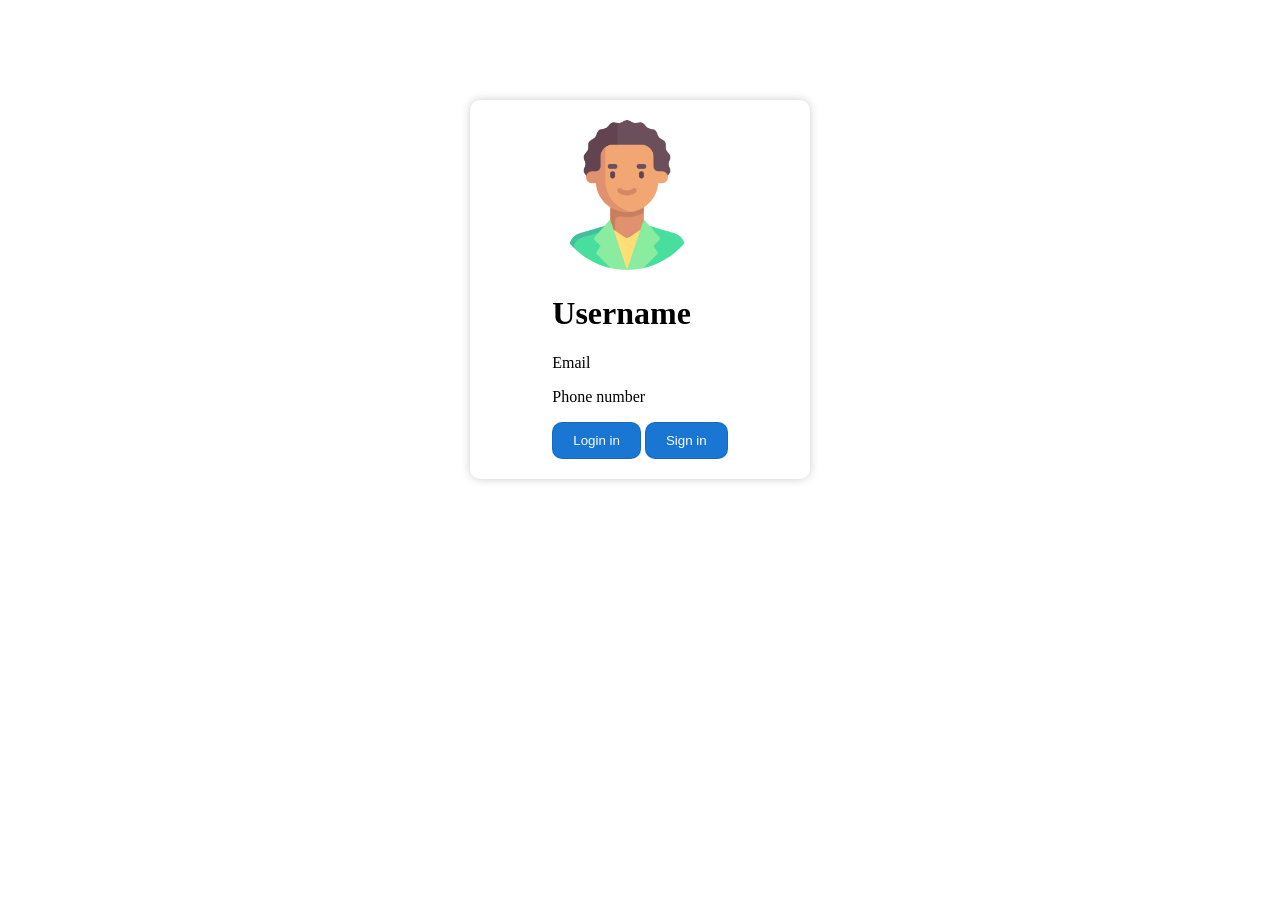
<file: profile.html>
<!DOCTYPE html>
<html lang="en">

<head>
    <meta charset="UTF-8">
    <meta name="viewport" content="width=device-width, initial-scale=1.0">
    <title>Profile</title>

    <link rel="stylesheet" href="/css/profile.css">
</head>
<body>
    <div class="profile__box"> 
        <div class="profile__container">
            <div >

                <img src="/img/man_4086650.png" alt="/" class="profile__img">
            </div>
            <div>
                <h1>Username</h1>
            </div>
            <div>
                <p>Email</p>
                <p>Phone number</p>
            </div>
            <div >

                <button class="btn__profile">Login in</button>
                <button class="btn__profile">Sign in</button>
            </div>
        </div>
    </div>
</body>

</html>
</file>
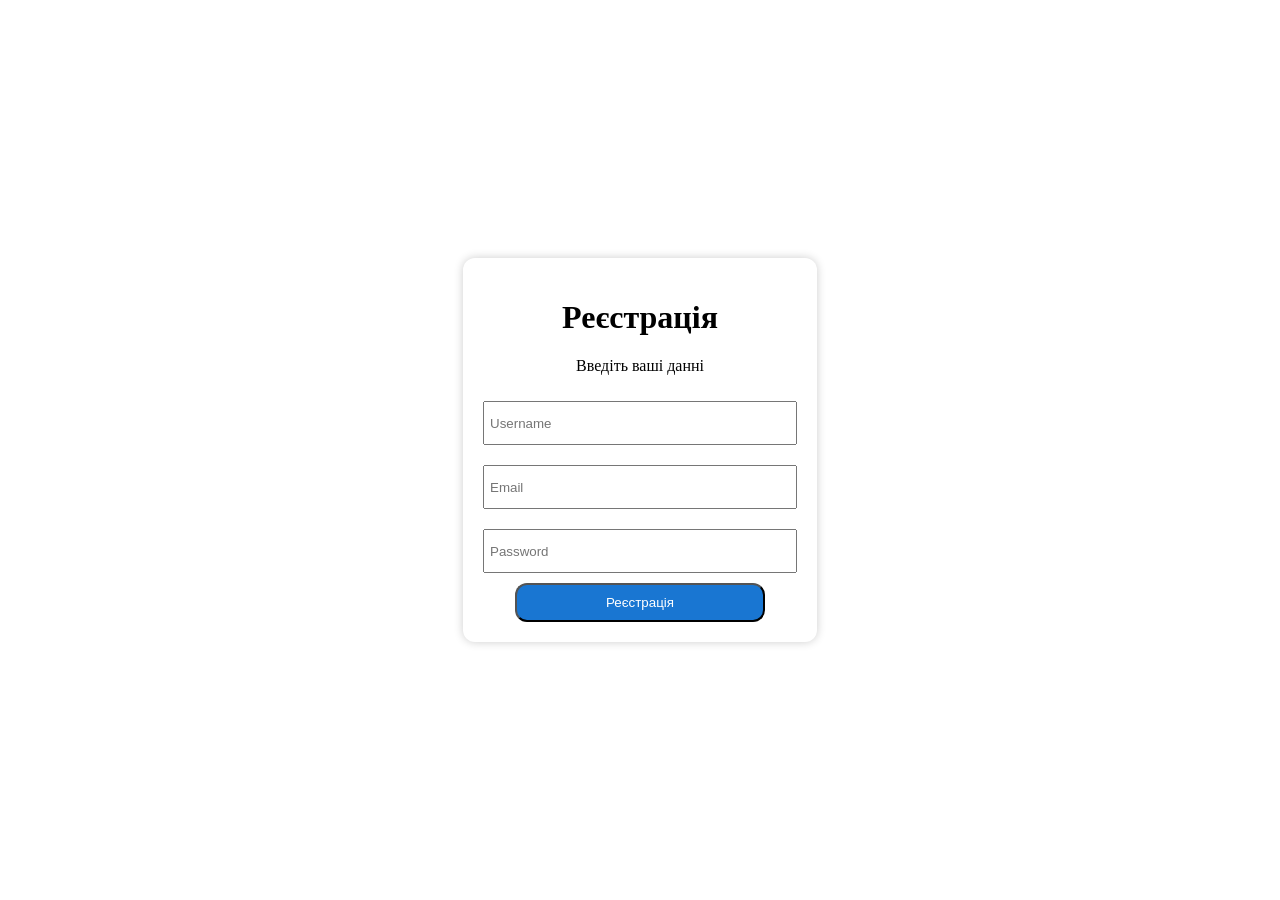
<file: regist-en.html>
<!DOCTYPE html>
<html lang="en">
<head>
    <meta charset="UTF-8">
    <meta name="viewport" content="width=device-width, initial-scale=1.0">
    <title>Regist from</title>
    <link rel="stylesheet" href="/css/regist.css">
</head>
<body>
    <div>
        <div class="regist__container">
            <div class="regist__box">
                <div>
                    <h1>Реєстрація</h1>
                    <p class="regist__text">Введіть ваші данні</p>
                </div>
                <input type="text" id="username" placeholder="Username">
                <input type="email" id="email" placeholder="Email">
                <input type="password" id="password" placeholder="Password">
                <button class="btn__regist" onclick="saveUserData()">Реєстрація</button>
            </div>
        </div>
    </div>
    <script src="./js/regist.js"></script>
</body>
</html>
</file>
<file: css/developer.css>
:root {
    --background: #ffffff;
    --text-color: #000000;
    --background-header: #000000;
    --techno-active: #020068;
    --techno: #5c51ff;
    --dev-team-card: #000;
}

* {
    margin: 0;
    padding: 0;
    box-sizing: border-box;
    font-family: 'Playfair Display';
    font-style: normal;
    color: var(--text-color);
}

.container_width {
    width: 100%;
    background-color: var(--background);
}

/*----------LOGO----------*/
.dev_logo_ALL {
    width: 100%;
    background-color: var(--background-header);
}

.dev_logo_ALL-cont {
    display: block;
    margin: 0 auto;
    background-color: var(--background);
    width: 320px;
}

.dev_logo_container {
    height: 137px;
    display: flex;
}

.dev_logo_container-l {
    display: flex;
    flex-direction: column;
}

.dev_logo_blok {
    width: 161px;
    height: 90px;
    background-color: var(--background);
}

.m_logo_IT {
    width: 100px;
    height: 100px;
    margin-top: 11px;
    margin-left: 9px;
    margin-right: 8px;
}

.m_logo_IT img {
    width: 200%;
    height: 200%;
}

.dev_logo_zag-1 {
    display: flex;
    margin-top: 9px;
    font-weight: 700;
    font-size: 18px;
    line-height: 24px;
    text-align: center;
}

.dev_logo_zag-1 span {
    width: 113px;
    height: 48px;
}

.dev_logo_zag-2 {
    margin-top: 6px;
    font-weight: 400;
    font-size: 14px;
    line-height: 19px;
    text-align: center;
}

.dev_anime-1 {
    height: 47px;
    width: 161px;
    overflow: hidden;
}

.dev_anime-1 img {
    width: 179px;
    margin-left: -13px;
    margin-top: -65px;
}

.dev_anime-2 {
    height: 137px;
    width: 159px;
    overflow: hidden;
}

.dev_anime-2 img {
    width: 170px;
    margin-right: -11px;
    margin-top: -16px;
}

/*----------IT----------*/
.dev_IT_container {
    display: block;
    margin: 0 auto;
    padding-top: 24px;
    width: 320px;
    height: 387px;
}

.dev_IT_zag {
    display: block;
    width: 301px;
    height: 54px;
    margin: 0 auto;
    font-weight: 700;
    font-size: 20px;
    line-height: 27px;
    text-align: center;
    visibility: visible;
    animation-delay: 0.2s;
    animation-name: fadeIn;
}

.dev_IT_container-text {
    height: 273px;
    display: flex;
    flex-direction: column;
    font-weight: 400;
    font-size: 16px;
    line-height: 21px;
}

.dev_IT_blok1,
.dev_IT_blok2 {
    display: flex;
    flex-direction: column;
}

.dev_IT_container-text-1 {
    display: flex;
    flex-direction: row;
    height: 63px;
    margin-top: 12px;
}

.dev_IT_container-text-1 .dev_IT_cont-t-img :nth-child(1) {
    visibility: visible;
    animation-delay: 1.2s;
    animation-name: fadeIn;
}

.dev_IT_container-text-1 .dev_IT_cont-t-img :nth-child(2) {
    visibility: visible;
    animation-delay: 0.9s;
    animation-name: fadeIn;
}

.dev_IT_container-text-1 :nth-child(2) {
    visibility: visible;
    animation-delay: 0.5s;
    animation-name: fadeInLeft;
}

.dev_IT_container-text-2 {
    display: flex;
    flex-direction: row;
    height: 84px;
    margin-top: 12px;
}

.dev_IT_container-text-2 .dev_IT_cont-t-img :nth-child(1) {
    visibility: visible;
    animation-delay: 2.2s;
    animation-name: fadeIn;
}

.dev_IT_container-text-2 .dev_IT_cont-t-img :nth-child(2) {
    visibility: visible;
    animation-delay: 1.9s;
    animation-name: fadeIn;
}

.dev_IT_container-text-2 :nth-child(2) {
    visibility: visible;
    animation-delay: 1.5s;
    animation-name: fadeInLeft;
}

.dev_IT_container-text-3 {
    display: flex;
    flex-direction: row;
    height: 42px;
    margin-top: 12px;
}

.dev_IT_container-text-3 .dev_IT_cont-t-img :nth-child(1) {
    visibility: visible;
    animation-delay: 3.2s;
    animation-name: fadeIn;
}

.dev_IT_container-text-3 .dev_IT_cont-t-img :nth-child(2) {
    visibility: visible;
    animation-delay: 2.9s;
    animation-name: fadeIn;
}

.dev_IT_container-text-3 :nth-child(2) {
    visibility: visible;
    animation-delay: 2.5s;
    animation-name: fadeInLeft;
}

.dev_IT_container-text-4 {
    display: flex;
    flex-direction: row;
    height: 42px;
    margin-top: 12px;
}

.dev_IT_container-text-4 .dev_IT_cont-t-img :nth-child(1) {
    visibility: visible;
    animation-delay: 4.2s;
    animation-name: fadeIn;
}

.dev_IT_container-text-4 .dev_IT_cont-t-img :nth-child(2) {
    visibility: visible;
    animation-delay: 3.9s;
    animation-name: fadeIn;
}

.dev_IT_container-text-4 :nth-child(2) {
    visibility: visible;
    animation-delay: 3.5s;
    animation-name: fadeInLeft;
}

.dev_IT_container>.dev_IT-320>.dev_IT_container-text>.dev_IT_blok2>.en_dev_IT_container-text-4 {
    margin-top: 34px;
}

.dev_IT-320 {
    display: block;
}

.dev_IT-1024 {
    display: none;
}

.dev_IT_cont-t-img {
    width: 70px;
    margin-top: 5px;
    padding-left: 23px;
    box-sizing: border-box;
}

.dev_IT_cont-t-img1 {
    position: absolute;
    margin-top: -1px;
    margin-left: -22px;
}

.dev_IT_cont-t-text {
    width: 226px;
}

.dev_IT_container-text-2 div:nth-child(2) {
    width: 210px;
}

.dev_IT_container-text-4 div:nth-child(2) {
    width: 177px;
}

/*----------TEAM----------*/
.dev_Team_container {
    display: block;
    margin: 0 auto;
    width: 320px;
    height: 1074px;
}

.dev_Team_zag {
    display: block;
    width: 170px;
    height: 27px;
    margin: 0 auto;
    font-weight: 700;
    font-size: 20px;
    line-height: 27px;
    text-align: center;
}

.dev_Team_zag1 {
    display: block;
    width: 290px;
    height: 42px;
    margin: 10px auto 0 auto;
    font-weight: 400;
    font-size: 16px;
    line-height: 21px;
    font-style: italic;
    text-align: center;
}

.dev_Team_zag1-img {
    width: 75px;
    margin-top: 1px;
    margin-right: 19px;
    float: right;
}

.dev_Team_zag1-img img {
    width: 100%;
}

.dev_avtograf {
    height: 45px;
}

.dev_Team_all {
    margin-top: 5px;
    height: 885px;
}

.dev_Team_320 {
    display: flex;
    flex-direction: column;
}

.dev_Team_1024 {
    display: none;
}

.dev_Team_blok {
    box-sizing: border-box;
    height: 90px;
    width: 274px;
    display: flex;
    flex-direction: row;
    justify-content: flex-end;
    margin: 18px auto 0 auto;
    visibility: visible;
    animation-delay: 0.3s;
    animation-name: fadeInLeft;
}

.dev_Team-img {
    width: 90px;
    height: 90px;
    border-radius: 50%;
    position: absolute;
    z-index: 1;
}

.dev_Team-img img {
    width: 100%;
    border-radius: 50%;
}

.dev_Team-rec {
    box-sizing: border-box;
    width: 209px;
    height: 80px;
    margin-top: 5px;
    margin-right: 90px;
    background: var(--dev-team-card);
    border-radius: 20px 0px 0px 20px;
    display: flex;
    align-items: center;
    flex-direction: row-reverse;
    justify-content: space-evenly;
}

.dev_Team-name {
    width: 120px;
    height: 82px;
    padding-left: 0px;
    padding-top: 4px;
    font-weight: 400;
    font-size: 18px;
    line-height: 24px;
}

.dev_Team-name div {
    width: 80px;
}

.dev_Team_button_all {
    display: flex;
    margin: 0 auto;
    justify-content: center;
    align-items: center;

}

.button_Team_dev {
    display: flex;
    margin: 0 auto;
    box-sizing: border-box;
    cursor: pointer;
    align-items: center;
    justify-content: center;
    text-decoration: none;
    margin-top: 50px;

}

/*----------MENTOR----------*/
.dev_Mentor_container {
    display: block;
    margin: 0 auto;
    width: 320px;
    height: 375px;
}

.dev_Mentor_zag {
    display: block;
    width: 90px;
    height: 27px;
    margin: 0 auto;
    font-weight: 700;
    margin-top: 79px;
    font-size: 20px;
    line-height: 27px;
    text-align: center;
}

.dev_Mentor_All {
    display: flex;
    flex-direction: column;
}

.Mentor_320 {
    display: flex;
}

.Mentor_1024 {
    display: none;
}

.dev_Mentor_blok {
    box-sizing: border-box;
    height: 90px;
    width: 274px;
    display: flex;
    flex-direction: row;
    justify-content: flex-start;
    margin: 18px auto 0 auto;
    visibility: visible;
    animation-delay: 0.3s;
    animation-name: fadeInRight;
}

.dev_Mentor-img {
    width: 90px;
    height: 90px;
    border-radius: 50%;
    position: absolute;
    z-index: 1;
}

.dev_Mentor-img img {
    width: 100%;
    border-radius: 50%;
}

.dev_Mentor-rec {
    box-sizing: border-box;
    width: 209px;
    height: 80px;
    margin-top: 5px;
    margin-left: 66px;
    background: var(--techno);
    border-radius: 0px 20px 20px 0px;
    display: flex;
    justify-content: space-between;
    align-items: center;
}

.dev_Mentor-name {
    width: 120px;
    height: 82px;
    padding-left: 36px;
    padding-top: 16px;
    font-weight: 400;
    font-size: 18px;
    line-height: 24px;
}

.dev_link {
    width: 26px;
    height: 26px;
    margin-right: 12px;
    cursor: pointer;
}

.dev_Linkedin {
    width: 100%;
}

/*----------TEHNO----------*/
.dev_Texno {
    display: block;
    margin: 0 auto;
    width: 320px;
    height: 180px;
    box-sizing: border-box;
    overflow: hidden;
}

.dev_texno_circle {
    margin: 30px auto 0 auto;
    width: 254px;
    height: 254px;
    border-radius: 50%;
    border: 2px solid #E6F4F4;
}

.dev_texno_anime {
    width: 142px;
    height: 100px;
    margin: 51px auto 0 auto;
}

.dev_texno_anime img {
    width: 200%;
    position: relative;
    top: -100px;
    left: -80px;
}

.dev_tehno-all {
    display: flex;
}

.dev_tehno_bl-all {
    position: absolute;
    display: flex;
    justify-content: center;
    align-items: center;
    width: 40px;
    height: 40px;
    border-radius: 50%;
    z-index: 5;
    background: var(--techno);
    transition: all 0.5s;
}

.dev_tehno_bl-all img,
.dev_tehno_bl-all.-next img,
.dev_tehno_bl-all.-prev img {
    width: 60%;
    z-index: 5;
    opacity: 1;
}

.dev_tehno_bl-all.-active img {
    width: 62%;
    z-index: 5;
    opacity: 1;
}

.dev_tehno_bl-all.-active {
    position: absolute;
    height: 60px;
    width: 60px;
    border-radius: 50%;
    z-index: 5;
    background: var(--techno-active);
}

.dev_tehno_bl-all.-prev,
.dev_tehno_bl-all.-next {
    position: absolute;
    width: 50px;
    height: 50px;
    border-radius: 50%;
    z-index: 5;
    background: var(--techno);
}

.dev_tehno_bl-all.-none {
    visibility: hidden;
    opacity: 0;
    transition: all 0.5s;
}

.dev_tehno_bl-1 {
    position: absolute;
    margin-top: 0px;
    margin-left: 130px;
    transition: all 0.5s;
    z-index: 5;
}

.dev_tehno_bl-2 {
    position: absolute;
    margin-top: 50px;
    margin-left: 231px;
    transition: all 0.5s;
    z-index: 5;
}

.dev_tehno_bl-3 {
    position: absolute;
    margin-top: 121px;
    margin-left: 265px;
    transition: all 0.5s;
    z-index: 5;
}

.dev_tehno_bl-4 {
    margin-top: 200px;
    margin-left: 250px;
    transition: all 0.5s;
    z-index: 5;
}

.dev_tehno_bl-5 {
    margin-top: 255px;
    margin-left: 190px;
    transition: all 0.5s;
    z-index: 5;
}

.dev_tehno_bl-6 {
    margin-top: 255px;
    margin-left: 95px;
    transition: all 0.5s;
    z-index: 5;
}

.dev_tehno_bl-7 {
    margin-top: 200px;
    margin-left: 30px;
    transition: all 0.5s;
    z-index: 5;
}

.dev_tehno_bl-8 {
    position: absolute;
    margin-top: 121px;
    margin-left: 15px;
    transition: all 0.5s;
    z-index: 5;
}

.dev_tehno_bl-9 {
    position: absolute;
    margin-top: 50px;
    margin-left: 39px;
    transition: all 0.5s;
    z-index: 5;
}

.dev_texno_text-all {
    width: 72px;
    position: absolute;
    margin-top: 15px;
    margin-left: 88px;
    font-family: 'Playfair Display';
    font-style: normal;
    font-weight: 400;
    font-size: 14px;
    line-height: 18px;
    color: var(--text-color);
    text-align: center;
    transition: all 0.5s;
    z-index: 3;
    opacity: 0;
    visibility: hidden;
}

.dev_texno_text-all.-active {
    margin-top: 33px;
    margin-left: 88px;
    transition: all 0.5s;
    z-index: 3;
    opacity: 1;
    visibility: visible;
}

/*----------TEHNO ZAG----------*/
.dev_tehno_zag {
    display: block;
    margin: 0 auto;
    width: 320px;
    height: 71px;
}

.dev_tehno_zag-text {
    margin: 18px auto 0 auto;
    width: 230px;
    height: 42px;
    font-weight: 500;
    font-size: 16px;
    line-height: 21px;
    text-align: center;
}

.dev_button_all {
    display: block;
    margin: 0 auto;
}

.button-training-order {
    transform: skew(12deg);
    margin: auto;
    font-weight: 700;
    color: var(--background);

}

.get-offer {
    width: 300px;
    height: 55px;
    background: linear-gradient(180deg, #75a1e1 0%, #5c51ff 51.04%, #24035a 100%);
    border-radius: 6px;
    border: 0;
    transform: skewX(-13deg);
    padding: 16px;
    color: var(--background);
}

.get-offer p {
    transform: skewX(13deg);
    font-size: 18px;
    font-family: 'Playfair Display';
    font-style: normal;
    font-weight: 700;
    line-height: normal;
    letter-spacing: 0.72px;
    border: none;
    background: transparent;
    color: var(--background);
}

.get-offer:hover {
    background: #BCBC00;
}

.get-offer:active {
    background: #FBFB47;
    border: 1px solid var(--background);
    border-radius: 6px;
}

.get-offer:disabled {
    background: #C6C6C6;
    border-radius: 6px;
    color: #787878;
}

.button_dev {
    display: flex;
    margin: 0 auto;
    box-sizing: border-box;
    cursor: pointer;
    align-items: center;
    justify-content: center;
    text-decoration: none;
}

.dev_tehno_zag-text-span {
    display: none;
}

.up {
    display: none;
}

.arrow {
    width: 46px;
    position: unset;
    margin-right: 40px;
}

.fade-in-animation {
    opacity: 1;
}

@keyframes fade-in {
    from {
        opacity: 0;
    }

    to {
        opacity: 1;
    }
}

/* --------*********************---------- */
@media only screen and (min-width: 768px) {

    /*----------LOGO----------*/
    .dev_logo_ALL-cont {
        width: 768px;
    }

    .dev_logo_container {
        width: 768px;
        height: 313px;
    }

    .dev_logo_blok {
        width: 309px;
        height: 187px;
    }

    .m_logo_IT {
        width: 66px;
        height: 66px;
        margin-top: 6px;
        margin-left: 16px;
        margin-right: 8px;
    }

    .dev_logo_zag-1 {
        margin-top: 20px;
        font-size: 24px;
        line-height: 32px;
    }

    .dev_logo_zag-1 span {
        width: 165px;
        height: 88px;
    }

    .dev_logo_zag-2 {
        margin-top: 24px;
        font-size: 24px;
        line-height: 32px;
    }

    .dev_anime-1 {
        height: 126px;
        width: 309px;
    }

    .dev_anime-1 img {
        width: 412px;
        margin-left: -40px;
        margin-top: -148px;
    }

    .dev_anime-2 {
        height: 313px;
        width: 459px;
    }

    .dev_anime-2 img {
        width: 1000px;
        margin-right: 0px;
        margin-top: -110px;
    }

    /*----------IT----------*/
    .dev_IT_container {
        padding-top: 36px;
        width: 768px;
        height: 346px;
    }

    .dev_IT_zag {
        width: 481px;
        height: 86px;
        font-size: 32px;
        line-height: 43px;
    }

    .dev_IT_container-text {
        height: 164px;
        font-size: 20px;
        line-height: 27px;
    }

    .dev_IT_blok1,
    .dev_IT_blok2 {
        flex-direction: row;
    }

    .dev_IT_container-text-1 {
        height: 81px;
        margin-top: 24px;
    }

    .dev_IT_container-text-2 {
        height: 81px;
        margin-top: 24px;
    }

    .dev_IT_container-text-3 {
        height: 54px;
        margin-top: 29px;
    }

    .dev_IT_container-text-4 {
        height: 27px;
        margin-top: 29px;
    }

    .dev_IT-320 {
        display: none;
    }

    .dev_IT-1024 {
        display: block;
    }

    .dev_IT_cont-t-img {
        width: 82px;
        margin-top: 5px;
        padding-left: 35px;
    }

    .dev_IT_cont-t-text {
        width: 265px;
    }

    .dev_IT_container-text-2 div:nth-child(2) {
        width: 325px;
    }

    .dev_IT_container-text-4 div:nth-child(2) {
        width: 317px;
    }

    .dev_IT_container-text-2 div:nth-child(1),
    .dev_IT_container-text-4 div:nth-child(1) {
        width: 83px;
        padding-left: 36px;
    }

    /*----------TEAM----------*/
    .dev_Team_container {
        width: 768px;
        height: 881px;
    }

    .dev_Team_zag {
        width: 286px;
        height: 53px;
        font-size: 24px;
        line-height: 32px;
    }

    .dev_Team_zag1 {
        width: 700px;
        height: 27px;
        margin: 16px auto 0 auto;
        font-size: 20px;
        line-height: 27px;
    }

    .dev_avtograf {
        height: 64px;
    }

    .dev_Team_zag1-img {
        width: 107px;
        margin-right: 64px;
    }

    .dev_Team_all {
        margin-top: 5px;
        height: 648px;
    }

    .dev_Team_320 {
        display: none;
    }

    .dev_Team_1024 {
        display: flex;
    }

    .dev_circle-text {
        width: 140px;
        height: 140px;
        border-radius: 50%;
        border: none;
        display: flex;
        align-items: center;
        justify-content: center;
        position: absolute;
        font-weight: 400;
        font-size: 20px;
        line-height: 28px;
        color: var(--text-color);
    }

    .dev_circle-photo {
        width: 150px;
        height: 150px;
        border-radius: 50%;
        border: none;
        position: absolute;
    }

    .dev-1 {
        margin-top: 25px;
        margin-left: 45px;
        opacity: 0.5;
        cursor: pointer;
        background-image: url(../img/UliaKozachko.jpg);
        background-size: cover;
        border-radius: 50%;
    }

    .dev-12 {
        margin-top: 0px;
        margin-left: 228px;
        background-color: var(--techno);
        opacity: 0.3;
        cursor: pointer;
    }

    .dev-2 {
        background-image: url(../img/OlexMeleshko.jpg);
        margin-top: 179px;
        margin-left: 223px;
        opacity: 0.5;
        cursor: pointer;
        background-size: cover;
        border-radius: 50%;
    }

    .dev-3 {
        margin-top: 191px;
        margin-left: 224px;
        opacity: 0.5;
        cursor: pointer;
        background-size: cover;
        border-radius: 50%;
    }

    .dev-4 {
        margin-top: 386px;
        margin-left: 238px;
        opacity: 0.5;
        cursor: pointer;
        background-image: url(../img/MaksMironov.PNG);
        background-size: cover;
        border-radius: 50%;
    }

    .dev-10 {
        margin-top: 246px;
        margin-left: 58px;
        background-color: var(--techno);
        opacity: 0.3;
        cursor: pointer;
    }

    .dev-5 {
        margin-top: 42px;
        margin-left: 390px;
        opacity: 0.5;
        cursor: pointer;
        background-image: url(../img/KseniaBartash.jpg);
        background-size: cover;
        border-radius: 50%;
    }

    .dev-11 {
        margin-top: 246px;
        margin-left: 398px;
        background-color: var(--techno);
        opacity: 0.3;
        cursor: pointer;
    }

    .dev-6 {
        margin-top: 424px;
        margin-left: 44px;
        opacity: 0.5;
        cursor: pointer;
        background-image: url(../img/AnastasiaVoloshyna.jpg);
        background-size: cover;
        border-radius: 50%;
    }

    .dev-7 {
        margin-top: 223px;
        margin-left: 569px;
        opacity: 0.5;
        cursor: pointer;
        background-size: cover;
        border-radius: 50%;
    }

    .dev-8 {
        margin-top: 469px;
        margin-left: 406px;
        opacity: 0.5;
        cursor: pointer;
        background-image: url(../img/DenysYatsik.jpg);
        background-size: cover;
        border-radius: 50%;
    }

    .dev-9 {
        margin-top: 406px;
        margin-left: 566px;
        opacity: 0.5;
        cursor: pointer;
        background-size: cover;
        border-radius: 50%;
    }

    .dev-9.-active {
        width: 190px;
        height: 190px;
        border-radius: 50%;
        border: none;
        position: absolute;
        opacity: 1 !important;
        cursor: auto;
        margin-top: 386px;
        margin-left: 546px;
    }

    .dev-1.-active {
        width: 190px;
        height: 190px;
        border-radius: 50%;
        border: none;
        position: absolute;
        opacity: 1 !important;
        cursor: auto;
        margin-top: 15px;
        margin-left: 35px;
    }

    .dev-2.-active {
        width: 190px;
        height: 190px;
        border-radius: 50%;
        border: none;
        position: absolute;
        opacity: 1 !important;
        margin-top: 5px;
        margin-left: 559px;
    }

    .dev-3.-active {
        width: 190px;
        height: 190px;
        border-radius: 50%;
        border: none;
        position: absolute;
        opacity: 1 !important;
        margin-top: 171px;
        margin-left: 202px;
    }

    .dev-4.-active {
        width: 190px;
        height: 190px;
        border-radius: 50%;
        border: none;
        position: absolute;
        opacity: 1 !important;
        margin-top: 396px;
        margin-left: 208px;
    }

    .dev-5.-active {
        width: 190px;
        height: 190px;
        border-radius: 50%;
        border: none;
        position: absolute;
        opacity: 1 !important;
        margin-top: 42px;
        margin-left: 359px;
    }

    .dev-6.-active {
        width: 190px;
        height: 190px;
        border-radius: 50%;
        border: none;
        position: absolute;
        opacity: 1 !important;
        margin-top: 434px;
        margin-left: 44px;
    }

    .dev-7.-active {
        width: 190px;
        height: 190px;
        border-radius: 50%;
        border: none;
        position: absolute;
        opacity: 1 !important;
        margin-top: 203px;
        margin-left: 549px;
    }

    .dev-8.-active {
        width: 190px;
        height: 190px;
        border-radius: 50%;
        border: none;
        position: absolute;
        opacity: 1 !important;
        margin-top: 449px;
        margin-left: 376px;
    }

    .dev-12.-active {
        width: 160px;
        height: 160px;
        margin-top: -10px;
        margin-left: 218px;
        border-radius: 50%;
        border: none;
        position: absolute;
        font-size: 23px;
        opacity: 1 !important;
        cursor: pointer;
    }

    .dev-10.-active {
        width: 160px;
        height: 160px;
        margin-top: 246px;
        margin-left: 48px;
        border-radius: 50%;
        border: none;
        position: absolute;
        font-size: 23px;
        opacity: 1 !important;
        cursor: pointer;
    }

    .dev-11.-active {
        width: 160px;
        height: 160px;
        margin-top: 246px;
        margin-left: 388px;
        border-radius: 50%;
        border: none;
        position: absolute;
        font-size: 23px;
        opacity: 1 !important;
        cursor: pointer;
    }

    .dev_link-1024 {
        position: relative;
        width: 35px;
        height: 35px;
        margin-right: -90px;
        margin-top: 100px;
        cursor: pointer;
    }

    .dev_link-1024 img {
        width: 35px;
        border: 1px var(--text-color) solid;
        border-radius: 50%;
    }

    .dev_link-1024-1 {
        display: none;
    }

    .dev_Team-rec {
        box-sizing: border-box;
        width: 100px;
        height: 50px;
        background: var(--dev-team-card);
        border-radius: 50%;
        align-items: center;
        flex-direction: column;
        justify-content: center;
        position: absolute;
    }

    .dev_Team-rec-1 {
        margin-top: 130px;
        margin-right: 0px;
        margin-left: 70px;
        opacity: 0;
        visibility: hidden;
        transition: all 0.5s;
    }

    .dev_Team-rec-1.-active {
        width: 190px;
        height: 145px;
        margin-top: 190px;
        margin-left: 120px;
        opacity: 1;
        visibility: visible;
        z-index: 5;
        transition: all 0.5s;
    }

    .dev_Team-rec-2 {
        margin-top: 100px;
        margin-right: 0px;
        margin-left: 595px;
        opacity: 0;
        visibility: hidden;
        transition: all 0.5s;
    }

    .dev_Team-rec-2.-active {
        width: 190px;
        height: 145px;
        margin-top: 155px;
        margin-left: 475px;
        opacity: 1;
        visibility: visible;
        z-index: 5;
        transition: all 0.5s;
    }

    .dev_Team-rec-3 {
        margin-top: 240px;
        margin-right: 0px;
        margin-left: 250px;
        opacity: 0;
        visibility: hidden;
        transition: all 0.5s;
    }

    .dev_Team-rec-3.-active {
        width: 190px;
        height: 145px;
        margin-top: 315px;
        margin-left: 295px;
        opacity: 1;
        visibility: visible;
        z-index: 5;
        transition: all 0.5s;
    }

    .dev_Team-rec-4 {
        margin-top: 470px;
        margin-right: 0px;
        margin-left: 313px;
        opacity: 0;
        visibility: hidden;
        transition: all 0.5s;
    }

    .dev_Team-rec-4.-active {
        width: 190px;
        height: 145px;
        margin-top: 320px;
        margin-left: 140px;
        opacity: 1;
        visibility: visible;
        z-index: 5;
        transition: all 0.5s;
    }

    .dev_Team-rec-5 {
        margin-top: 108px;
        margin-right: 0px;
        margin-left: 400px;
        opacity: 0;
        visibility: hidden;
        transition: all 0.5s;
    }

    .dev_Team-rec-5.-active {
        width: 190px;
        height: 145px;
        margin-top: 170px;
        margin-left: 475px;
        opacity: 1;
        visibility: visible;
        z-index: 5;
        transition: all 0.5s;
    }

    .dev_Team-rec-6 {
        margin-top: 505px;
        margin-right: 0px;
        margin-left: 120px;
        opacity: 0;
        visibility: hidden;
        transition: all 0.5s;
    }

    .dev_Team-rec-6.-active {
        width: 190px;
        height: 145px;
        margin-top: 350px;
        margin-left: 195px;
        opacity: 1;
        visibility: visible;
        z-index: 5;
        transition: all 0.5s;
    }

    .dev_Team-rec-7 {
        margin-top: 305px;
        margin-right: 0px;
        margin-left: 595px;
        opacity: 0;
        visibility: hidden;
        transition: all 0.5s;
    }

    .dev_Team-rec-7.-active {
        width: 190px;
        height: 145px;
        margin-top: 155px;
        margin-left: 415px;
        opacity: 1;
        visibility: visible;
        z-index: 5;
        transition: all 0.5s;
    }

    .dev_Team-rec-8 {
        margin-top: 490px;
        margin-right: 0px;
        margin-left: 530px;
        opacity: 0;
        visibility: hidden;
        transition: all 0.5s;
    }

    .dev_Team-rec-8.-active {
        width: 190px;
        height: 145px;
        margin-top: 330px;
        margin-left: 370px;
        opacity: 1;
        visibility: visible;
        z-index: 5;
        transition: all 0.5s;
    }

    .dev_Team-rec-9 {
        margin-top: 406px;
        margin-left: 566px;
        opacity: 0;
        visibility: hidden;
        transition: all 0.5s;
    }

    .dev_Team-rec-9.-active {
        width: 190px;
        height: 145px;
        margin-top: 340px;
        margin-left: 400px;
        opacity: 1;
        visibility: visible;
        z-index: 5;
        transition: all 0.5s;
    }

    .dev_Team-name {
        text-align: center;
        font-weight: 400;
        font-size: 18px;
        line-height: 27px;
        width: 135px;
        height: 95px;
        padding-left: 0px;
        padding-top: 10px;
    }

    .dev_Team-name div {
        width: 110px;
        font-weight: 600;
        font-size: 20px;
        line-height: 24px;
        margin: 0 auto;
    }

    .dev_link1 {
        width: 30px;
        height: 30px;
        margin-right: 0px;
        cursor: pointer;
        margin-bottom: 10px;
    }

    /*----------MENTOR----------*/
    .dev_Mentor_container {
        width: 768px;
        height: 444px;
    }

    .dev_Mentor_zag {
        width: 179px;
        height: 53px;
        font-size: 40px;
        line-height: 53px;
    }

    .dev_Mentor_All {
        flex-direction: row;
    }

    .Mentor_320 {
        display: none;
    }

    .Mentor_1024 {
        display: flex;
    }

    .dev_Mentor_blok {
        height: 332px;
        width: 200px;
        ;
    }

    .dev_Mentor-img {
        width: 200px;
        height: 200px;
    }

    .dev_Mentor-rec {
        width: 200px;
        height: 230px;
        margin-top: 102px;
        margin-left: 0px;
        border-radius: 0px 0px 20px 20px;
        flex-direction: column;
    }

    .dev_Mentor-name {
        width: 105px;
        height: 54px;
        padding-left: 0px;
        padding-top: 110px;
        font-size: 20px;
        line-height: 27px;
        text-align: center;
    }

    .dev_link {
        width: 30px;
        height: 30px;
        margin-right: 0px;
        margin-bottom: 24px;
    }

    /*----------TEHNO----------*/
    .dev_Texno {
        width: 768px;
        height: 311px;
    }

    .dev_texno_circle {
        margin: 39px auto 0 auto;
        width: 499px;
        height: 499px;
    }

    .dev_texno_anime {
        width: 190px;
        height: 134px;
        margin: 138px auto 0 auto;
    }

    .dev_tehno_bl-all {
        width: 60px;
        height: 60px;
    }

    .dev_tehno_bl-all.-active {

        height: 100px;
        width: 100px;
    }

    .dev_tehno_bl-all.-prev,
    .dev_tehno_bl-all.-next {
        width: 80px;
        height: 80px;
    }

    .dev_tehno_bl-1 {
        margin-top: 0px;
        margin-left: 334px;
    }

    .dev_tehno_bl-2 {
        margin-top: 98px;
        margin-left: 538px;
    }

    .dev_tehno_bl-3 {
        margin-top: 215px;
        margin-left: 601px;
    }

    .dev_tehno_bl-4 {
        margin-top: 360px;
        margin-left: 582px;
    }

    .dev_tehno_bl-5 {
        margin-top: 440px;
        margin-left: 472px;
    }

    .dev_tehno_bl-6 {
        margin-top: 440px;
        margin-left: 232x;
    }

    .dev_tehno_bl-7 {
        margin-top: 360px;
        margin-left: 132px
    }

    .dev_tehno_bl-8 {
        margin-top: 215px;
        margin-left: 108px;
    }

    .dev_tehno_bl-9 {
        margin-top: 98px;
        margin-left: 151px;
    }

    .dev_texno_text-all {
        width: 116px;
        margin-top: 27px;
        margin-left: 191px;
        font-weight: 700;
        font-size: 20px;
        line-height: 27px;
    }

    .dev_texno_text-all.-active {
        margin-top: 67px;
        margin-left: 191px;
    }

    /*----------TEHNO ZAG----------*/
    .dev_tehno_zag {
        width: 768px;
        height: 103px;
    }

    .dev_tehno_zag-text {
        margin: 17px auto 0 auto;
        width: 621px;
        height: 86px;
        font-size: 32px;
        line-height: 43px;
    }

    .dev_tehno_zag-text-span {
        display: contents;
    }

    .dev_button_all {
        overflow: hidden;
        padding-top: 15px;
    }

    .up {
        display: block;
        width: 32px;
        height: 44px;
        position: relative;
        bottom: 57px;
        right: 31px;
        float: right;
        cursor: pointer;
    }

    .up-img {
        width: 32px;
        height: 44px;
    }
}


/* --------****************************************************---------- */
@media only screen and (min-width: 1024px) {

    /*----------LOGO----------*/
    .dev_logo_ALL {
        width: 100%;
    }

    .dev_logo_ALL-cont {
        width: 1024px;
    }

    .dev_logo_container {
        width: 1024px;
        height: 313px;
        display: flex;
    }

    .dev_logo_container-l {
        display: flex;
        flex-direction: column;
    }

    .dev_logo_blok {
        width: 437px;
        height: 187px;
    }

    .m_logo_IT {
        width: 100px;
        height: 100px;
        margin-top: 15px;
        margin-left: 45px;
        margin-right: 20px;
    }

    .m_logo_IT img {
        width: 100%;
        height: 100%;
    }

    .dev_logo_zag-1 {
        display: flex;
        margin-top: 18px;
        font-size: 36px;
        line-height: 48px;
    }

    .dev_logo_zag-1 span {
        width: 220px;
        height: 96px;
    }

    .dev_logo_zag-2 {
        margin-top: 24px;
        font-size: 24px;
        line-height: 32px;
    }

    .dev_anime-1 {
        height: 126px;
        width: 437px;
        overflow: hidden;
    }

    .dev_anime-1 img {
        width: 540px;
        margin-left: -28px;
        margin-top: -205px;
    }

    .dev_anime-2 {
        height: 313px;
        width: 587px;
        overflow: hidden;
    }

    .dev_anime-2 img {
        width: 600px;
        margin-right: -0px;
        margin-top: -100px;
    }

    /*----------IT----------*/
    .dev_IT_container {
        padding-top: 36px;
        width: 1024px;
        height: 346px;
    }

    .dev_IT_zag {
        display: block;
        width: 481px;
        height: 86px;
        font-size: 32px;
        line-height: 43px;
        visibility: visible;
        animation-delay: 0.2s;
        animation-name: fadeIn;
    }

    .dev_IT_container-text {
        height: 164px;
        font-size: 20px;
        line-height: 27px;
    }

    .dev_IT_blok1,
    .dev_IT_blok2 {
        flex-direction: row;
    }

    .dev_IT_container-text-1 {
        height: 81px;
        margin-top: 24px;
    }

    .dev_IT_container-text-1 .dev_IT_cont-t-img :nth-child(1) {
        visibility: visible;
        animation-delay: 1.2s;
        animation-name: fadeIn;
    }

    .dev_IT_container-text-1 .dev_IT_cont-t-img :nth-child(2) {
        visibility: visible;
        animation-delay: 0.9s;
        animation-name: fadeIn;
    }

    .dev_IT_container-text-1 :nth-child(2) {
        visibility: visible;
        animation-delay: 0.5s;
        animation-name: fadeInLeft;
    }

    .dev_IT_container-text-2 {
        height: 81px;
        margin-top: 24px;
    }

    .dev_IT_container-text-2 .dev_IT_cont-t-img :nth-child(1) {
        visibility: visible;
        animation-delay: 3.2s;
        animation-name: fadeIn;
    }

    .dev_IT_container-text-2 .dev_IT_cont-t-img :nth-child(2) {
        visibility: visible;
        animation-delay: 2.9s;
        animation-name: fadeIn;
    }

    .dev_IT_container-text-2 :nth-child(2) {
        visibility: visible;
        animation-delay: 2.5s;
        animation-name: fadeInLeft;
    }

    .dev_IT_container-text-3 {
        height: 54px;
        margin-top: 29px;
    }

    .dev_IT_container-text-3 .dev_IT_cont-t-img :nth-child(1) {
        visibility: visible;
        animation-delay: 2.2s;
        animation-name: fadeIn;
    }

    .dev_IT_container-text-3 .dev_IT_cont-t-img :nth-child(2) {
        visibility: visible;
        animation-delay: 1.9s;
        animation-name: fadeIn;
    }

    .dev_IT_container-text-3 :nth-child(2) {
        visibility: visible;
        animation-delay: 1.5s;
        animation-name: fadeInLeft;
    }

    .dev_IT_container-text-4 {
        height: 27px;
        margin-top: 29px;
    }

    .dev_IT_container-text-4 .dev_IT_cont-t-img :nth-child(1) {
        visibility: visible;
        animation-delay: 4.2s;
        animation-name: fadeIn;
    }

    .dev_IT_container-text-4 .dev_IT_cont-t-img :nth-child(2) {
        visibility: visible;
        animation-delay: 3.9s;
        animation-name: fadeIn;
    }

    .dev_IT_container-text-4 :nth-child(2) {
        visibility: visible;
        animation-delay: 3.5s;
        animation-name: fadeInLeft;
    }

    .dev_IT-320 {
        display: none;
    }

    .dev_IT-1024 {
        display: block;
    }

    .dev_IT_cont-t-img {
        width: 128px;
        margin-top: 5px;
        padding-left: 81px;
    }

    .dev_IT_cont-t-text {
        width: 282px;
    }

    .dev_IT_container-text-2 div:nth-child(2) {
        width: 330px;
    }

    .dev_IT_container-text-4 div:nth-child(2) {
        width: 317px;
    }

    .dev_IT_container-text-2 div:nth-child(1),
    .dev_IT_container-text-4 div:nth-child(1) {
        width: 113px;
        padding-left: 66px;
    }

    /*----------TEAM----------*/
    .dev_Team_container {
        width: 1024px;
        height: 864px;
    }

    .dev_Team_zag {
        display: block;
        width: 400px;
        height: 53px;
        font-size: 40px;
        line-height: 53px;
    }

    .dev_Team_zag1 {
        width: 850px;
        height: 32px;
        margin: 24px auto 0 auto;
        font-size: 24px;
        line-height: 32px;
    }

    .dev_Team_zag1-img {
        width: 307px;
        margin-right: 113px;
        background-image: url(../img/anume3.png);
        width: 20%;
        height: 20vw;
    }

    .dev_Team_all {
        margin-top: 5px;
        height: 624px;
    }

    .dev_Team_320 {
        display: none;
    }

    .dev_Team_1024 {
        display: flex;
    }

    .dev_circle-text {
        width: 140px;
        height: 140px;
        border-radius: 50%;
        border: none;
        display: flex;
        align-items: center;
        justify-content: center;
        position: absolute;
        font-weight: 400;
        font-size: 20px;
        line-height: 28px;
        color: var(--text-color);
        visibility: visible;
        animation-delay: 0.3s;
        animation-name: fadeInUp;
    }

    .dev_circle-photo {
        width: 150px;
        height: 150px;
        border-radius: 50%;
        border: none;
        position: absolute;
        visibility: visible;
        animation-delay: 0.3s;
        animation-name: fadeInUp;
    }

    .dev-1 {
        margin-top: 48px;
        margin-left: 78px;
        opacity: 0.5;
        cursor: pointer;
        background-image: url(../img/UliaKozachko.jpg);
        background-size: cover;
        border-radius: 50%;
    }

    .dev-12 {
        margin-top: 0px;
        margin-left: 302px;
        background-color: var(--techno);
        border: 2px solid var(--techno-active);
        opacity: 0.3;
        cursor: pointer;
    }

    .dev-2 {
        margin-top: 0px;
        margin-left: 539px;
        opacity: 0.5;
        cursor: pointer;
        background-image: url(../img/OlexMeleshko.jpg);
        background-size: cover;
        border-radius: 50%;
    }

    .dev-3 {
        margin-top: 440px;
        margin-left: 334px;
        opacity: 0.5;
        cursor: pointer;
        background-size: cover;
        border-radius: 50%;
    }

    .dev-4 {
        margin-top: 197px;
        margin-left: 765px;
        opacity: 0.5;
        cursor: pointer;
        background-image: url(../img/MaksMironov.PNG);
        background-size: cover;
        border-radius: 50%;
    }

    .dev-10 {
        margin-top: 264px;
        margin-left: 101px;
        background-color: var(--techno);
        border: 2px solid var(--techno-active);
        opacity: 0.3;
        cursor: pointer;
    }

    .dev-5 {
        margin-top: 198px;
        margin-left: 302px;
        opacity: 0.5;
        cursor: pointer;
        background-image: url(../img/KseniaBartash.jpg);
        background-size: cover;
        border-radius: 50%;
    }

    .dev-11 {
        margin-top: 198px;
        margin-left: 527px;
        background-color: var(--techno);
        border: 2px solid var(--techno-active);
        opacity: 0.3;
        cursor: pointer;
    }

    .dev-6 {
        margin-top: 422px;
        margin-left: 276px;
        opacity: 0.5;
        cursor: pointer;
        background-image: url(../img/AnastasiaVoloshyna.jpg);
        background-size: cover;
        border-radius: 50%;
    }

    .dev-7 {
        margin-top: 440px;
        margin-left: 550px;
        opacity: 0.5;
        cursor: pointer;
        background-size: cover;
        border-radius: 50%;
    }

    .dev-8 {
        margin-top: 387px;
        margin-left: 489px;
        opacity: 0.5;
        cursor: pointer;
        background-image: url(../img/DenysYatsik.jpg);
        background-size: cover;
        border-radius: 50%;
    }

    .dev-9 {
        margin-top: 480px;
        margin-left: 760px;
        opacity: 0.5;
        cursor: pointer;
        background-size: cover;
        border-radius: 50%;
    }

    .dev-1.-active {
        width: 190px;
        height: 190px;
        border-radius: 50%;
        border: none;
        position: absolute;
        opacity: 1 !important;
        cursor: auto;
        margin-top: 28px;
        margin-left: 58px;
    }

    .dev-2.-active {
        width: 190px;
        height: 190px;
        border-radius: 50%;
        border: none;
        position: absolute;
        opacity: 1 !important;
        margin-top: -20px;
        margin-left: 519px;
    }

    .dev-3.-active {
        width: 190px;
        height: 190px;
        border-radius: 50%;
        border: none;
        position: absolute;
        opacity: 1 !important;
        margin-top: 420px;
        margin-left: 314px;
    }

    .dev-4.-active {
        width: 190px;
        height: 190px;
        border-radius: 50%;
        border: none;
        position: absolute;
        opacity: 1 !important;
        margin-top: 197px;
        margin-left: 765px;
    }

    .dev-5.-active {
        width: 190px;
        height: 190px;
        border-radius: 50%;
        border: none;
        position: absolute;
        opacity: 1 !important;
        margin-top: 178px;
        margin-left: 282px;
    }

    .dev-6.-active {
        width: 190px;
        height: 190px;
        border-radius: 50%;
        border: none;
        position: absolute;
        opacity: 1 !important;
        margin-top: 422px;
        margin-left: 276px;
    }

    .dev-7.-active {
        width: 190px;
        height: 190px;
        border-radius: 50%;
        border: none;
        position: absolute;
        opacity: 1 !important;
        margin-top: 420px;
        margin-left: 530px;
    }

    .dev-8.-active {
        width: 190px;
        height: 190px;
        border-radius: 50%;
        border: none;
        position: absolute;
        opacity: 1 !important;
        margin-top: 387px;
        margin-left: 489px;
    }

    .dev-9.-active {
        width: 160px;
        height: 160px;
        margin-top: 460px;
        margin-left: 760px;
        border-radius: 50%;
        border: none;
        position: absolute;
        font-size: 23px;
        opacity: 1 !important;
        cursor: pointer;
    }

    .dev-10.-active {
        width: 160px;
        height: 160px;
        margin-top: 244px;
        margin-left: 81px;
        border-radius: 50%;
        border: none;
        position: absolute;
        font-size: 23px;
        opacity: 1 !important;
        cursor: pointer;
    }

    .dev-11.-active {
        width: 160px;
        height: 160px;
        margin-top: 178px;
        margin-left: 507px;
        border-radius: 50%;
        border: none;
        position: absolute;
        font-size: 23px;
        opacity: 1 !important;
        cursor: pointer;
    }

    .dev-12.-active {
        width: 160px;
        height: 160px;
        margin-top: -20px;
        margin-left: 288px;
        border-radius: 50%;
        border: none;
        position: absolute;
        font-size: 23px;
        opacity: 1 !important;
        cursor: pointer;
    }

    .dev_link-1024 {
        position: relative;
        width: 35px;
        height: 35px;
        margin-right: -90px;
        margin-top: 100px;
        cursor: pointer;
    }

    .dev_link-1024 img {
        width: 35px;
        border: 1px var(--text-color) solid;
        border-radius: 50%;
    }

    .dev_link-1024-1 {
        display: none;
    }

    .dev_Team-rec {
        box-sizing: border-box;
        width: 100px;
        height: 50px;
        border: 2px solid var(--techno-active);
        background: var(--background);
        border-radius: 50%;
        align-items: center;
        flex-direction: column;
        justify-content: center;
        position: absolute;
    }

    .dev_Team-rec-1 {
        margin-top: 100px;
        margin-right: 0px;
        margin-left: 105px;
        opacity: 0;
        visibility: hidden;
        transition: all 0.5s;
    }

    .dev_Team-rec-1.-active {
        width: 190px;
        height: 145px;
        margin-top: 190px;
        margin-left: 120px;
        opacity: 1;
        visibility: visible;
        z-index: 5;
        transition: all 0.5s;
    }

    .dev_Team-rec-2 {
        margin-top: -20px;
        margin-left: 519px;
        opacity: 0;
        visibility: hidden;
        transition: all 0.5s;
    }

    .dev_Team-rec-2.-active {
        width: 190px;
        height: 145px;
        margin-top: 130px;
        margin-left: 445px;
        opacity: 1;
        visibility: visible;
        z-index: 5;
        transition: all 0.5s;
    }

    .dev_Team-rec-3 {
        margin-top: 420px;
        margin-left: 314px;
        opacity: 0;
        visibility: hidden;
        transition: all 0.5s;
    }

    .dev_Team-rec-3.-active {
        width: 190px;
        height: 145px;
        margin-top: 315px;
        margin-left: 410px;
        opacity: 1;
        visibility: visible;
        z-index: 5;
        transition: all 0.5s;
    }

    .dev_Team-rec-4 {
        margin-top: 197px;
        margin-left: 765px;
        opacity: 0;
        visibility: hidden;
        transition: all 0.5s;
    }

    .dev_Team-rec-4.-active {
        width: 190px;
        height: 145px;
        margin-top: 145px;
        margin-left: 605px;
        opacity: 1;
        visibility: visible;
        z-index: 5;
        transition: all 0.5s;
    }

    .dev_Team-rec-5 {
        margin-top: 178px;
        margin-left: 282px;
        opacity: 0;
        visibility: hidden;
        transition: all 0.5s;
    }

    .dev_Team-rec-5.-active {
        width: 190px;
        height: 145px;
        margin-top: 260px;
        margin-left: 430px;
        opacity: 1;
        visibility: visible;
        z-index: 5;
        transition: all 0.5s;
    }

    .dev_Team-rec-6 {
        margin-top: 396px;
        margin-left: 268px;
        opacity: 0;
        visibility: hidden;
        transition: all 0.5s;
    }

    .dev_Team-rec-6.-active {
        width: 190px;
        height: 145px;
        margin-top: 296px;
        margin-left: 268px;
        opacity: 1;
        visibility: visible;
        z-index: 5;
        transition: all 0.5s;
    }

    .dev_Team-rec-7 {
        margin-top: 420px;
        margin-left: 550px;
        opacity: 0;
        visibility: hidden;
        transition: all 0.5s;
    }

    .dev_Team-rec-7.-active {
        width: 190px;
        height: 145px;
        margin-top: 320px;
        margin-left: 420px;
        opacity: 1;
        visibility: visible;
        z-index: 5;
        transition: all 0.5s;
    }

    .dev_Team-rec-8 {
        margin-top: 359px;
        margin-left: 535px;
        opacity: 0;
        visibility: hidden;
        transition: all 0.5s;
    }

    .dev_Team-rec-8.-active {
        width: 190px;
        height: 145px;
        margin-top: 279px;
        margin-left: 535px;
        opacity: 1;
        visibility: visible;
        z-index: 5;
        transition: all 0.5s;
    }

    .dev_Team-rec-9 {
        margin-top: 460px;
        margin-left: 760px;
        opacity: 0;
        visibility: hidden;
        transition: all 0.5s;
    }

    .dev_Team-rec-9.-active {
        width: 190px;
        height: 145px;
        margin-top: 350px;
        margin-left: 830px;
        opacity: 1;
        visibility: visible;
        z-index: 5;
        transition: all 0.5s;
    }

    .dev_Team-name {
        text-align: center;
        font-weight: 400;
        font-size: 18px;
        line-height: 27px;
        width: 135px;
        height: 122px;
        padding-left: 0px;
        padding-top: 15px;
    }

    .dev_Team-name div {
        width: 110px;
        font-weight: 600;
        font-size: 20px;
        line-height: 24px;
        margin: 0 auto;
    }

    /*----------MENTOR----------*/
    .dev_Mentor_container {
        width: 1024px;
        height: 444px;
    }

    .dev_Mentor_zag {
        width: 179px;
        height: 53px;
        font-size: 40px;
        line-height: 53px;
    }

    .dev_Mentor_All {
        display: flex;
        flex-direction: row;
    }

    .Mentor_320 {
        display: none;
    }

    .Mentor_1024 {
        display: flex;
    }

    .dev_Mentor_blok {
        box-sizing: border-box;
        height: 332px;
        width: 200px;
        display: flex;
        flex-direction: col;
        justify-content: flex-start;
        margin: 18px auto 0 auto;
    }

    .dev_Mentor-img {
        width: 200px;
        height: 200px;
    }

    .dev_Mentor-rec {
        width: 200px;
        height: 230px;
        margin-top: 102px;
        margin-left: 0px;
        border-radius: 0px 0px 20px 20px;
        flex-direction: column;
        justify-content: space-between;
        align-items: center;
    }

    .dev_Mentor-name {
        width: 105px;
        height: 54px;
        padding-left: 0px;
        padding-top: 110px;
        font-size: 20px;
        line-height: 27px;
        text-align: center;
    }

    .dev_link {
        width: 30px;
        height: 30px;
        margin-right: 0px;
        cursor: pointer;
        margin-bottom: 24px;
    }

    /*----------TEHNO----------*/
    .dev_Texno {
        width: 1024px;
        height: 311px;
    }

    .dev_texno_circle {
        margin: 39px auto 0 auto;
        width: 499px;
        height: 499px;
    }

    .dev_texno_anime {
        width: 190px;
        height: 134px;
        margin: 138px auto 0 auto;
    }

    .dev_tehno_bl-all {
        width: 60px;
        height: 60px;
    }

    .dev_tehno_bl-all.-active {

        height: 100px;
        width: 100px;
    }

    .dev_tehno_bl-all.-prev,
    .dev_tehno_bl-all.-next {
        width: 80px;
        height: 80px;
    }

    .dev_tehno_bl-1 {
        margin-top: 0px;
        margin-left: 462px;
    }

    .dev_tehno_bl-2 {
        margin-top: 98px;
        margin-left: 666px;
    }

    .dev_tehno_bl-3 {
        margin-top: 215px;
        margin-left: 729px;
    }

    .dev_tehno_bl-4 {
        margin-top: 360px;
        margin-left: 710px;
    }

    .dev_tehno_bl-5 {
        margin-top: 440px;
        margin-left: 600px;
    }

    .dev_tehno_bl-6 {
        margin-top: 440px;
        margin-left: 360px;
    }

    .dev_tehno_bl-7 {
        margin-top: 360px;
        margin-left: 260px
    }

    .dev_tehno_bl-8 {
        margin-top: 215px;
        margin-left: 236px;
    }

    .dev_tehno_bl-9 {
        margin-top: 98px;
        margin-left: 279px;
    }

    .dev_texno_text-all {
        width: 116px;
        margin-top: 27px;
        margin-left: 191px;
        font-weight: 700;
        font-size: 20px;
        line-height: 27px;
    }

    .dev_texno_text-all.-active {
        margin-top: 67px;
        margin-left: 191px;
    }

    /*----------TEHNO ZAG----------*/
    .dev_tehno_zag {
        display: block;
        margin: 0 auto;
        width: 1024px;
        height: 93px;
    }

    .dev_tehno_zag-text {
        margin: 17px auto 0 auto;
        width: 621px;
        height: 86px;
        font-size: 32px;
        line-height: 43px;
    }

    .dev_tehno_zag-text-span {
        display: contents;
    }

    .dev_button_all {
        display: block;
        margin: 0 auto;
        padding-top: 25px;
        overflow: hidden;
    }

    .up {
        display: block;
        width: 46px;
        height: 60px;
        position: relative;
        bottom: 60px;
        right: 24px;
        float: right;
        cursor: pointer;
    }

    .up-img {
        width: 46px;
        height: 60px;
    }
}
</file>
<file: css/component.css>
@import url('https://fonts.googleapis.com/css2?family=Roboto:ital,wght@0,400;0,700;1,400;1,700&display=swap');

:root {
    --bg-color: #eefbea;
    --color-black: #0b0b0b;
    --color-green-600: #47a824;
    --color-green-500: #2c6716;
    --color-green-400: #9be481;
    --color-blue-300: #9aa9d7;
    --color-green-100: #def6d5;
    --color-green-50: #eefbea;
    --color-borderaux-500: #800000;
    --color-borderaux-300: #a47e7e;
    --color-teacher-bg: #e7dfc8;
    --color-yellow: #ffcc46;
    --color-red: #b60c0c;
    /* text */
    --color-blue-text: #3008A1;

}

* {
    box-sizing: border-box;
    font-style: normal;
    margin: 0;
    padding: 0
}

body {
    background-color: #ffffffe6;
    font-weight: 400;
    font-size: 20px;
    line-height: 120%;
    font-family: 'Franklin Gothic Medium', 'Arial Narrow', Arial, sans-serif;
    max-width: 1440px;
}

body.lock,
body.no_scrolling {
    overflow: hidden
}

a {
    text-decoration: none;
    color: #000;
}

h1,
h2,
h3,
h4 {
    font-weight: 700;
    color: #3008A1;
    text-align: center;

}

h1 {
    font-size: 56px;
    line-height: 120px;
}

h2 {
    color: #3008A1;
    font-size: 64px;
    font-weight: 700;
}

h3 {
    color: #3008A1;
    font-size: 36px;
    font-weight: 400;
}

h4 {
    font-size: 24px;
    line-height: 30px
}

.wrap {
    padding: 20px 0;
}

/* navbar */

.header-menu div a img {
    width: 40px;
    height: 40px;
    margin-left: 10px;
}

header.header {
    padding: 0 50px;
}

.header-logo {
    z-index: 5;
    background-image: url(../img/logo_transparent.png);
    background-size: cover;
    width: 190px;
    height: 40px;
}

#navlang {
    margin-left: 30px;
}

nav.navbar {
    background-color: rgba(0, 0, 0, 0) !important;
}

.menu-list {
    z-index: 2;
    margin-right: 0 !important;
    margin-left: auto;
}

header .nav-link {
    font-size: 22px;
    margin-left: 13px;
}

.dropdown-toggle::after {
    margin-left: 5px;
    border: solid #0b0b0b;
    border-width: 0 2px 2px 0;
    padding: 3px;
    -webkit-transform: rotate(45deg);
    transform: rotate(45deg);
}

.nav-link:hover {
    color: var(--color-borderaux-500) !important;
}

.navbar-nav .nav-link.show {
    color: var(--color-borderaux-500) !important;

    &:after {
        border: solid var(--color-borderaux-500);
        border-width: 2px 0 0 2px;
        position: relative;
        top: 5px;
    }
}

.dropdown-menu {
    background-color: var(--color-blue-300);
    border: none;
    padding: 0;
}

.dropdown-menu.lang.show {
    min-width: 88px;
}

a.dropdown-item {
    padding: 11px 10px;
    font-family: "Roboto";
    border-bottom: solid 1px #000;
    display: block;
    width: 217px;
}

li>a.dropdown-item.lang {
    width: 88px;
}

.dropdown-item:hover,
.dropdown-item:active {
    background-color: var(--color-blue-300);
    font-family: "Roboto";
    font-weight: 700;
    color: #000;
}

.header {
    min-height: 86px;
}

.header-body {
    height: 86px;
    align-items: start;
}

.menu-list>li:hover .sub-menu-list {
    display: block
}

.menu-link {
    font-family: "Roboto";
    color: #3008A1;
    font-size: 26px;
    font-style: normal;
    font-weight: 600;
    line-height: normal;
}

&:after {
    border: solid var(--color-borderaux-500);
    border-width: 2px 0 0 2px;
    position: relative;
    top: 5px;
}

.sub-menu-list {
    display: none;
    position: absolute;
    left: -36px;
    top: 12px;
    padding-top: 22px;
    z-index: 100;
}

.sub-menu-link {
    display: inline-block;
    padding: 12px;
    width: 212px;
    font-size: 16px;
    line-height: 22px;
    color: var(--color-black)
}

.sub-menu-list>li {
    background-color: var(--color-green-100);
    border-bottom: 1px solid #000
}

.sub-menu-list>li:hover {
    background: var(--color-green-300)
}

.sub-menu-link:active {
    font-family: "Roboto";
    font-weight: 700;
    padding: 12px 5px
}

.caption,
.sub-menu-link,
input,
label {
    font-family: "Open Sans";
    font-weight: 400
}

.mob-lang-select {
    display: none;
}

.icon-social {
    display: flex;
    margin: 20px;
    justify-content: center
}

.header-icon-social {
    display: none
}

.icon {
    display: block;
    width: 42px;
    height: 42px;
    color: var(--color-black);
    fill: var(--color-black)
}

.icon:hover {
    color: var(--color-borderaux-500)
}

footer a {
    font-size: 22px;
    color: #3008A1;
}

footer .link-body-emphasis {
    fill: #3008A1;
}

.scroll-up {
    width: 42px;
    height: 42px;
    border-radius: 8px
}

.scroll-up {
    position: fixed;
    right: 100px;
    bottom: 100px;
    z-index: 100;
    visibility: hidden;
    opacity: 0;
    transition: .2s;
    transform: translateY(100px);
    cursor: pointer
}

.scroll-up:hover {
    background: var(--color-blue-300)
}

.scroll-up-active {
    visibility: visible;
    opacity: 1;
    transform: translateY(0)
}

@media (max-width: 992px) {
    h2 {
        font-size: calc(32px + (64 - 32) * ((100vw - 320px) / (1440 - 320)));
        line-height: calc(40px + (70 - 40) * ((100vw - 320px) / (1440 - 320)));
    }

    h3,
    h4 {
        font-family: "Amatic SC"
    }

    h3 {
        font-size: calc(18px + (40 - 18) * ((100vw - 320px) / (1440 - 320)));
        line-height: calc(23px + (50 - 23) * ((100vw - 320px) / (1440 - 320)));
    }

    h4 {
        font-size: 24px
    }

    input {
        margin-bottom: 27px
    }

    /* navbar */

    .header-menu div a img {
        width: 40px;
        height: 40px;
        display: none;
    }

    .navbar-collapse {
        background-color: var(--color-blue-300);
    }

    .container-fluid.active {
        background-color: var(--color-blue-300);
        position: relative;
        top: -31px;
        padding-top: 31px;
        transition: all .3s ease 0s;
    }

    .navbar-collapse.show {
        height: 100vh;
        overflow: auto;
        transition: all .3s ease 0s;
        overflow: hidden;
    }

    ul.navbar-nav {
        padding-top: 61px;
        max-width: 350px;
        margin: 0 auto !important;
        text-align: center;
    }

    ul.navbar-nav>li {
        margin-bottom: 22px;
    }

    .dropdown-toggle::after {
        margin-left: 27px;
    }

    #studylink::after {
        margin-left: 33px;
    }

    .flash-btn {
        position: relative;
        width: 200px;
        margin: 0 auto;
    }

    .menu-flash {
        position: absolute;
        width: 112px;
        height: 162px;
        bottom: 10px;
        right: 118px;
        z-index: 1;
    }

    .header-logo.active {
        display: none;
    }

    header {
        min-height: 96px;
        margin-bottom: -30px;
    }

    .header-logo {
        width: 178px;
        height: 40px;
    }

    .mob-lang-select.active {
        display: block;
        position: relative;
        left: 10px;
        top: 0px;
        width: 60px;
        display: flex;
        align-items: center;
        justify-content: space-between;
    }

    .mob-lang-select .vertical {
        width: 2px;
        height: 32px;
        background-color: #000;
    }

    .mob-lang-select.active a {
        text-decoration: none;
        font-size: 16px;
        line-height: 22px;
        color: #0B0B0B;

    }

    .mob-lang-select.active a.lang-select {
        font-weight: 700;
        color: red;
    }

    .header-btn {
        margin: 0 auto;
        position: relative;
        top: -1px;
        width: 200px;
        height: 43px;
        font-size: 14px;
        line-height: 19px;
        z-index: 2;
    }

    .header-icon-social {
        display: flex;
        justify-content: center;
        gap: 33px;
        margin-top: 18px;
        padding-bottom: 500px;
    }

    .header-burger {
        display: block;
        position: relative;
        width: 16px;
        height: 20px;
        z-index: 5;
        right: 10px;
        top: 0px;
    }

    .header-burger:after,
    .header-burger:before {
        content: "";
        background-color: #000;
        position: absolute;
        width: 25px;
        height: 2px;
        left: 3px;
        transition: all .3s ease 0s
    }

    .header-burger:before {
        top: 2px;
    }

    .header-burger:after {
        bottom: 0
    }

    .header-burger.active:before {
        transform: rotate(45deg);
        top: 9px
    }

    .header-burger.active span {
        transform: scale(0)
    }

    .header-burger.active:after {
        transform: rotate(-45deg);
        bottom: 9px
    }

    .header-burger span {
        background-color: #000;
        position: absolute;
        left: 6px;
        width: 17px;
        height: 2px;
        top: 9px
    }

    .navbar-toggler {
        border: none;
    }

    .dropdown-menu.show {
        margin: 5px 40 0px -6px;
        width: 217px;
        margin-left: -30%;
    }

    .dropdown-menu.show .dropdown-item {
        width: 100%;
    }

    #navlang {
        margin: 0;
        display: none;
    }

    .scroll-up {
        right: 30px;
        bottom: 50px;
    }
}
</file>
<file: css/profile.css>
body,
html {
    margin: 0;
    padding: 0;
}

.profile__box {
    width: 300px;
    padding: 20px;
    border-radius: 10px;
    box-shadow: 0px 0px 10px rgba(0, 0, 0, 0.2);
    display: flex;
    justify-content: center;
    margin: 0 auto;
    margin-top: 100px;
}

.profile__container {
    display: inline-block;
    justify-content: center;
    align-items: center;
}

.profile__img {
    width: 150px;
    border-radius: 50%;
}

.btn__profile {
    align-items: center;
    background-color: #1976d2;
    border: 1px solid rgba(0, 0, 0, 0.1);
    border-radius: 10px;
    text-decoration: none;
    color: white;
    cursor: pointer;
    padding: 10px 20px;
}
</file>
<file: css/regist.css>
body, html {
    margin: 0;
    padding: 0;
}


.regist__container {
    display: flex;
    justify-content: center; 
    align-items: center; 
    height: 100vh; 
}

.regist__box {
    display: flex;
    flex-direction: column; 
    align-items: center; 
    box-shadow: 0 0 10px rgba(0, 0, 0, 0.2);
    padding: 20px;
    border-radius: 12px;
}

.regist__box input {
    margin: 10px 0;
    padding: 5px;
    width: 300px;
    height: 30px;
}

.regist__box button {
    padding: 10px;
}

.btn__regist {
    color: white;
    border-radius: 12px;
    width: 250px;
    background-color: #1976d2;;
}

.regist__text {
    text-align: center;
}
</file>
